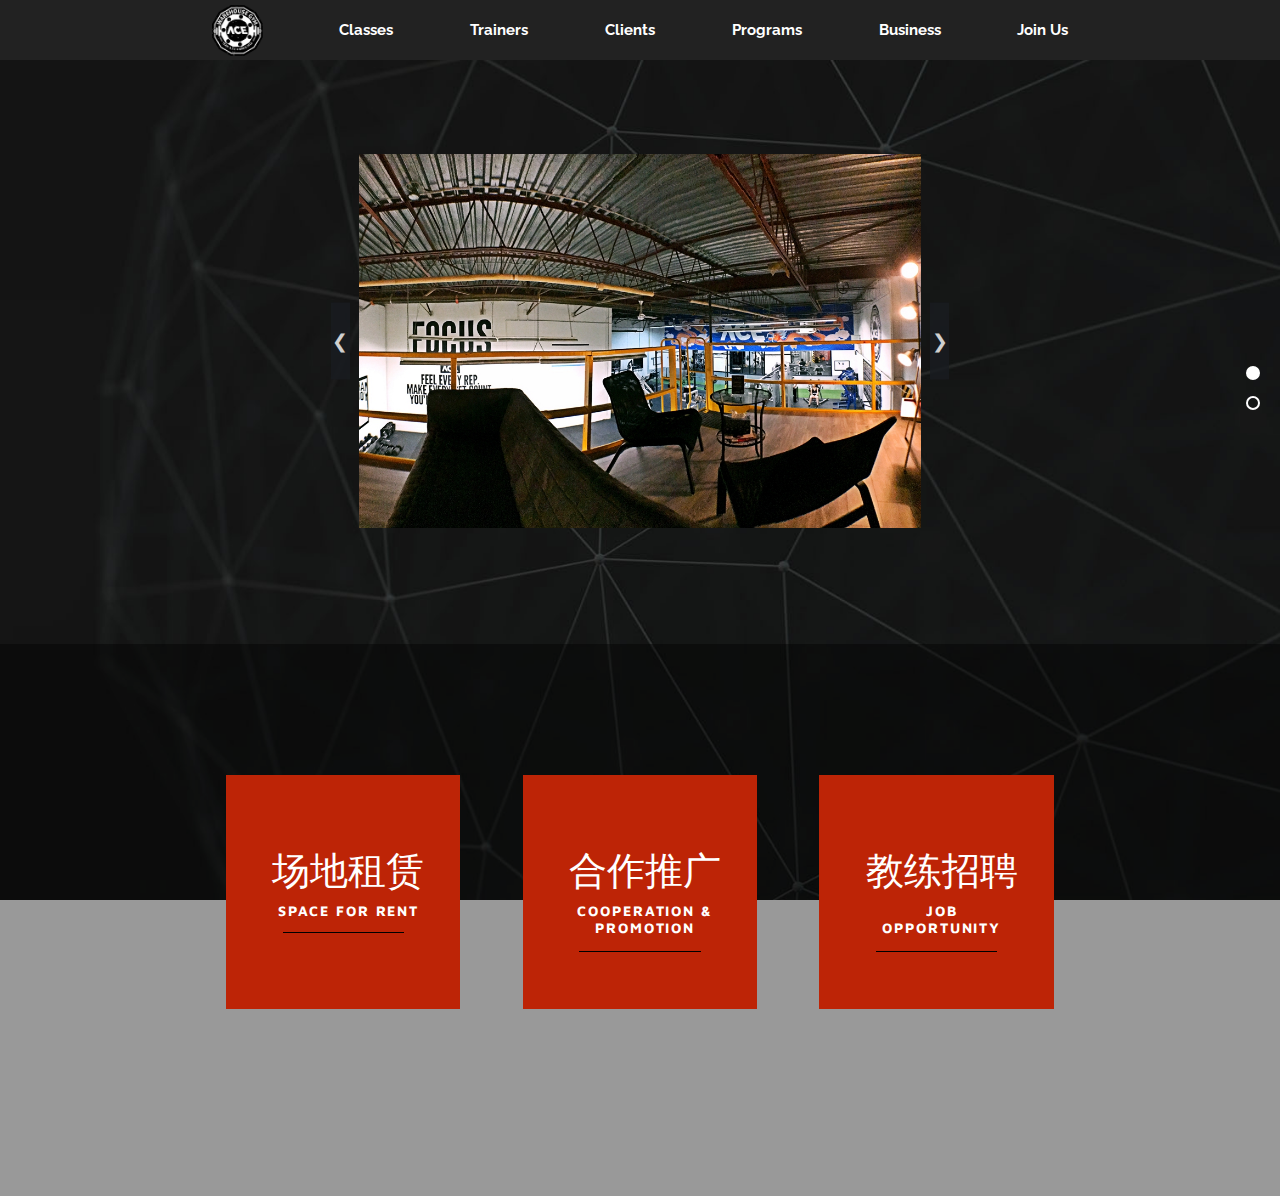
<file: business.html>
<!DOCTYPE html>
<html>

<head>
    <title>ACE | Business</title>
    <meta charset="utf-8">
    <meta name="viewport" content="width=device-width, initial-scale=1.0">
    <link rel="stylesheet" type="text/css" href="css/style.css">
    <link href="https://fonts.googleapis.com/css?family=Maven+Pro|Quicksand|Raleway|Caveat" rel="stylesheet">
    <link rel="stylesheet" href="https://use.fontawesome.com/releases/v5.0.10/css/all.css" integrity="sha384-+d0P83n9kaQMCwj8F4RJB66tzIwOKmrdb46+porD/OvrJ+37WqIM7UoBtwHO6Nlg" crossorigin="anonymous">
    <script src="https://ajax.googleapis.com/ajax/libs/jquery/3.3.1/jquery.min.js"></script>
    <script src="js/main.js"></script>
    <link rel="shortcut icon" href="img/smalllogo.png" />
</head>

<body class="business" onload="slide()">
    <a class="anchor slideshow" id="anchor"></a>

    <div class="businesscontainer">
        <div class="businessPart1">
            <div class="header" id="navigation">
                <a href="index.html">
                    <img class="logo" src="img/logo.png">
                </a>
                <a href="classes.html">Classes</a>
                <a href="trainers.html">Trainers</a>
                <a href="clients.html">Clients</a>
                <a href="programs.html">Programs</a>
                <a href="business.html">Business</a>
                <a href="joinUs.php">Join Us</a>
                <a href="javascript:void(0)" class="icon" onclick="response()">
                    <i class="fa fa-bars"></i>
                </a>
            </div>
        
            <div class="headerInvisible" id="headerInvisible">
                <div class="link">
                    <a href="classes.html">Classes</a>
                    <a href="trainers.html">Trainers</a>
                    <a href="clients.html">Clients</a>
                    <a href="programs.html">Programs</a>
                    <a href="business.html">Business</a>
                    <a href="joinUs.php">Join Us</a>
                </div>
            </div>

            <div class="slideContainer">
                <img class="slides w3-animate-left" src="img/slide1.jpg">
                <img class="slides w3-animate-left" src="img/slide2.jpg">
                <img class="slides w3-animate-left" src="img/slide3.jpg">
                <img class="slides w3-animate-left" src="img/slide4.jpg">
                <img class="slides w3-animate-left" src="img/slide5.jpg">
                <img class="slides w3-animate-left" src="img/slide6.jpg">
                <img class="slides w3-animate-left" src="img/slide7.jpg">
                <img class="slides w3-animate-left" src="img/slide8.jpg">
                <img class="slides w3-animate-left" src="img/slide9.jpg">
                <button class="w3-button w3-display-left w3-black" onclick="plusDivs(-1)" onmouseover="pause()" onmouseout="resume()">&#10094;</button>
                <button class="w3-button w3-display-right w3-black" onclick="plusDivs(1)" onmouseover="pause()" onmouseout="resume()">&#10095;</button>
            </div>
        </div>
    
        <div class="businessPart2" id="businessPart2">
            <ul>
                <li>
                    <div class="bottom businesstoggle">
                        <p>
                            <span class="chn">场地租赁</span>
                            <br>
                            <span class="eng">SPACE FOR RENT
                            <br><br></span>
                            <hr class="underscore">
                        </p>
                    </div>
                    <div class="businesstop">
                        <p class="businesstoptext">
                            COMING SOON
                        </p>
                    </div>
                </li>
                <li>
                    <div class="bottom businesstoggle">
                        <p>
                            <span class="chn">合作推广</span>
                            <br>
                            <span class="eng">COOPERATION &
                                <br>PROMOTION</span>
                            <br>
                            <hr class="underscore">
                        </p>
                    </div>
                    <div class="businesstop">
                        <p class="businesstoptext">
                            COMING SOON
                        </p>
                    </div>
                </li>
                <li>
                    <div class="bottom businesstoggle">
                        <p>
                            <span class="chn">教练招聘</span>
                            <br>
                            <span class="eng">JOB
                                <br>OPPORTUNITY</span>
                            <br>
                            <hr class="underscore">
                        </p>
                    </div>
                    <div class="businesstop">
                        <p class="businesstoptext">
                            COMING SOON
                        </p>
                    </div>
                </li>
            </ul>
        </div>
        <div id="slideshowButton">
            <a href="#anchor">
                <p>
                    <span class="businesscircle businessactiveslide" onclick="currentSlide(1)"></span>
                </p>
            </a>
            <a href="#businessPart2">
                <p>
                    <span class="businesscircle" onclick="currentSlide(2)"></span>
                </p>
            </a>
        </div>
    </div>

    <div class="footer invisible" id="footer">
        <div class="author">
            <p>Copyright &copy; 2018 ACE Warehouse Gym</p>
        </div>
        <div class="backtop">
            <a href="#anchor">
                <i class="fas fa-angle-up"></i>
            </a>
        </div>
    </div>
</body>

</html>
</file>
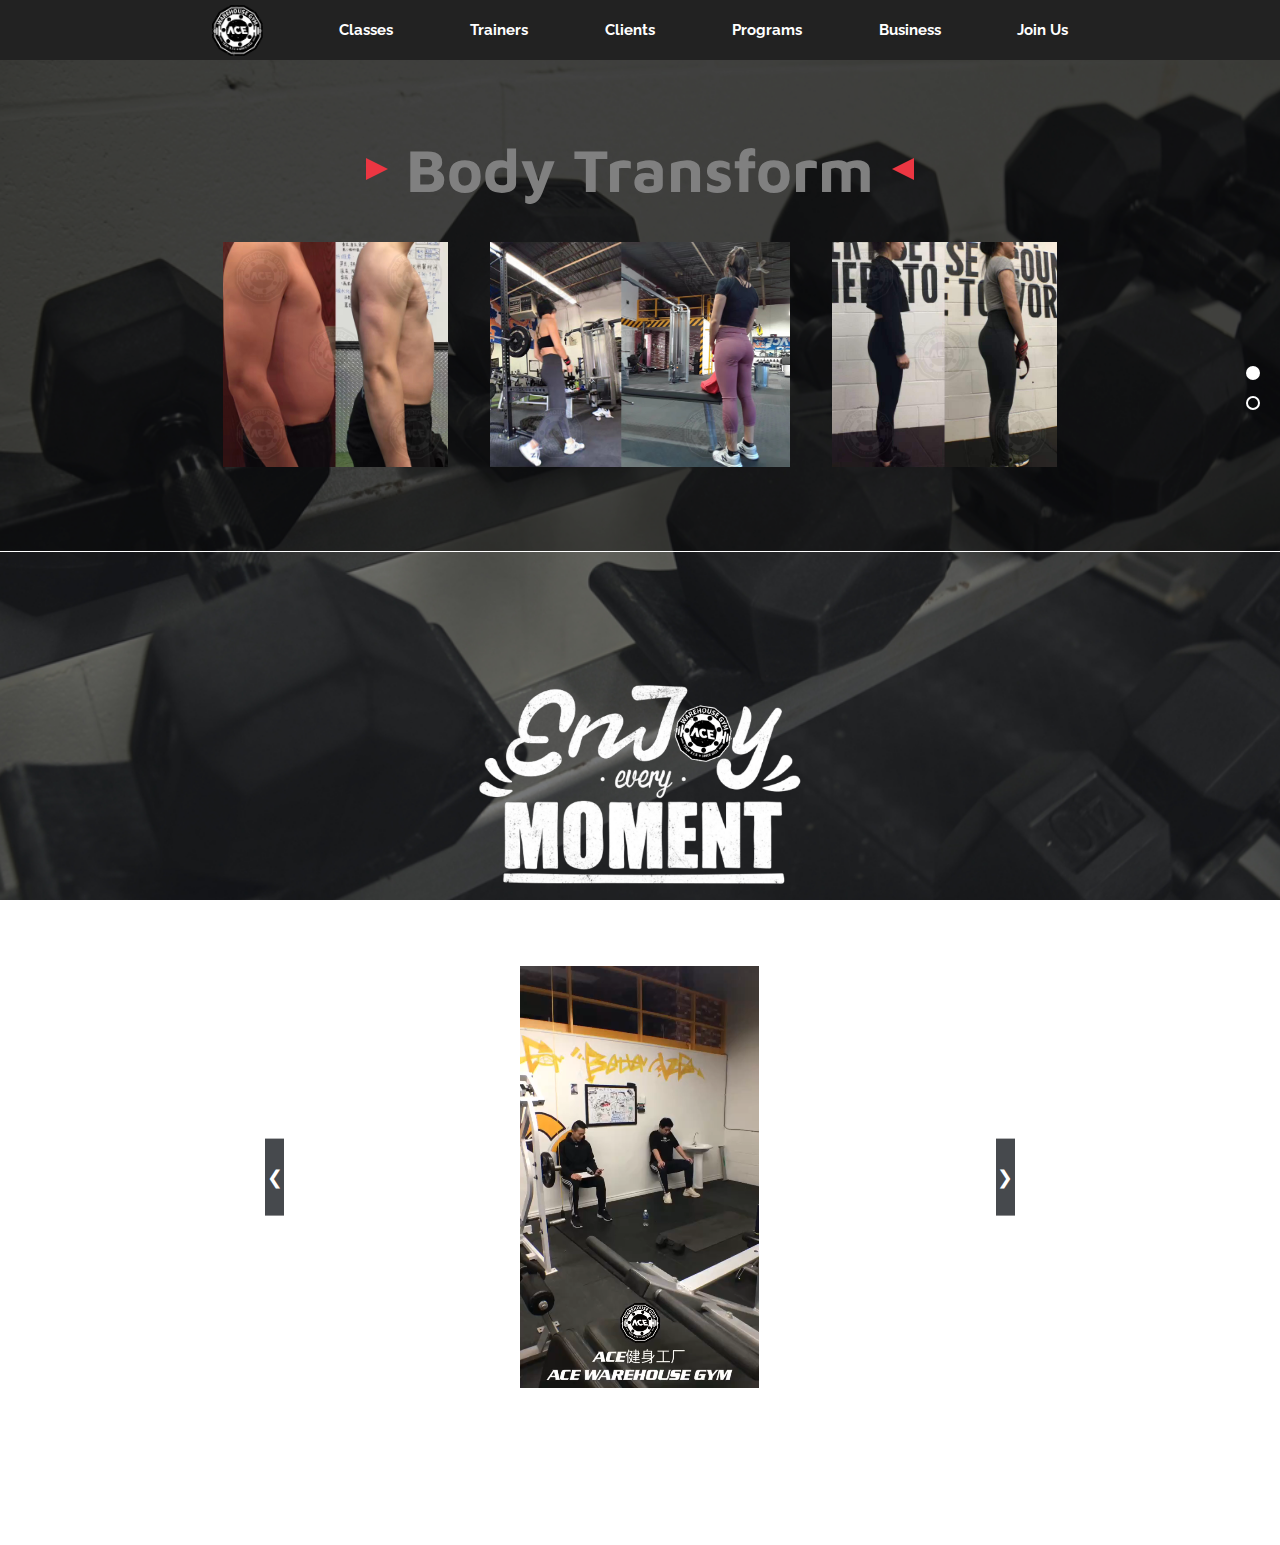
<file: clients.html>
<!DOCTYPE html>
<html>

<head>
    <title>ACE | Clients</title>
    <meta charset="utf-8">
    <meta name="viewport" content="width=device-width, initial-scale=1.0">
    <link rel="stylesheet" type="text/css" href="css/style.css">
    <link href="https://fonts.googleapis.com/css?family=Maven+Pro|Quicksand|Raleway|Caveat" rel="stylesheet">
    <link rel="stylesheet" href="https://use.fontawesome.com/releases/v5.0.10/css/all.css" integrity="sha384-+d0P83n9kaQMCwj8F4RJB66tzIwOKmrdb46+porD/OvrJ+37WqIM7UoBtwHO6Nlg" crossorigin="anonymous">
    <script src="https://ajax.googleapis.com/ajax/libs/jquery/3.3.1/jquery.min.js"></script>
    <script src="js/main.js"></script>
    <link rel="shortcut icon" href="img/smalllogo.png" />
</head>

<body class="clients"  onload="slide()"  onmouseover="pause()">
    <a class="anchor slideshow" id="anchor"></a>

    <div class="businesscontainer">
        <div class="clientsPart1" id="clientsPart1">
            <div class="header" id="navigation">
                <a href="index.html">
                    <img class="logo" src="img/logo.png">
                </a>
                <a href="classes.html">Classes</a>
                <a href="trainers.html">Trainers</a>
                <a href="clients.html">Clients</a>
                <a href="programs.html">Programs</a>
                <a href="business.html">Business</a>
                <a href="joinUs.php">Join Us</a>
                <a href="javascript:void(0)" class="icon" onclick="response()">
                    <i class="fa fa-bars"></i>
                </a>
            </div>
        
            <div class="headerInvisible" id="headerInvisible">
                <div class="link">
                    <a href="classes.html">Classes</a>
                    <a href="trainers.html">Trainers</a>
                    <a href="clients.html">Clients</a>
                    <a href="programs.html">Programs</a>
                    <a href="business.html">Business</a>
                    <a href="joinUs.php">Join Us</a>
                </div>
            </div>

            <ul>
                <li>
                    <div class="triangle-right">

                    </div>
                </li>
                <li>
                    <div class="middle">
                        <p>Body Transform</p>
                    </div>
                </li>
                <li>
                    <div class="triangle-left">

                    </div>
                </li>
            </ul>

            <ul class="demo">
                <li>
                    <img src="img/demo1.jpg">
                </li>
                <li>
                    <img src="img/demo2.png">
                </li>
                <li>
                    <img src="img/demo3.png">
                </li>
            </ul>
        </div>

        <hr class="hr">

        <div class="clientsPart2" id="clientsPart2" onmouseover="pause()">
            <div class="enjoy">
                <img src="img/enjoy.png">
            </div>
            <div class="slideContainer">
                <video class="slides w3-animate-left" src="img/v1.MP4" autoplay loop preload="auto" muted></video>
                <video class="slides w3-animate-left" src="img/v2.MP4" autoplay loop preload="auto" muted></video>
                <video class="slides w3-animate-left" src="img/v3.MP4" autoplay loop preload="auto" muted></video>
                <video class="slides w3-animate-left" src="img/v4.MP4" autoplay loop preload="auto" muted></video>
                <video class="slides w3-animate-left" src="img/v5.MP4" autoplay loop preload="auto" muted></video>
                <video class="slides w3-animate-left" src="img/v6.MP4" autoplay loop preload="auto" muted></video>
                <video class="slides w3-animate-left" src="img/v7.MP4" autoplay loop preload="auto" muted></video>
                <video class="slides w3-animate-left" src="img/v8.MP4" autoplay loop preload="auto" muted></video>
                <video class="slides w3-animate-left" src="img/v9.MP4" autoplay loop preload="auto" muted></video>

                <button class="w3-button w3-display-left w3-black" onclick="plusDivs(-1)" onmouseover="pause()">&#10094;</button>
                <button class="w3-button w3-display-right w3-black" onclick="plusDivs(1)" onmouseover="pause()">&#10095;</button>
            </div>
        </div>
    
        <div id="slideshowButton">
            <a href="#anchor">
                <p>
                    <span class="circle activeslide" onclick="currentSlide(1)"></span>
                </p>
            </a>
            <a href="#clientsPart2">
                <p>
                    <span class="circle" onclick="currentSlide(2)"></span>
                </p>
            </a>
        </div>
    </div>

    <div class="footer invisible" id="footer">
        <div class="author">
            <p>Copyright &copy; 2018 ACE Warehouse Gym</p>
        </div>
        <div class="backtop">
            <a href="#anchor">
                <i class="fas fa-angle-up"></i>
            </a>
        </div>
    </div>
</body>

</html>
</file>
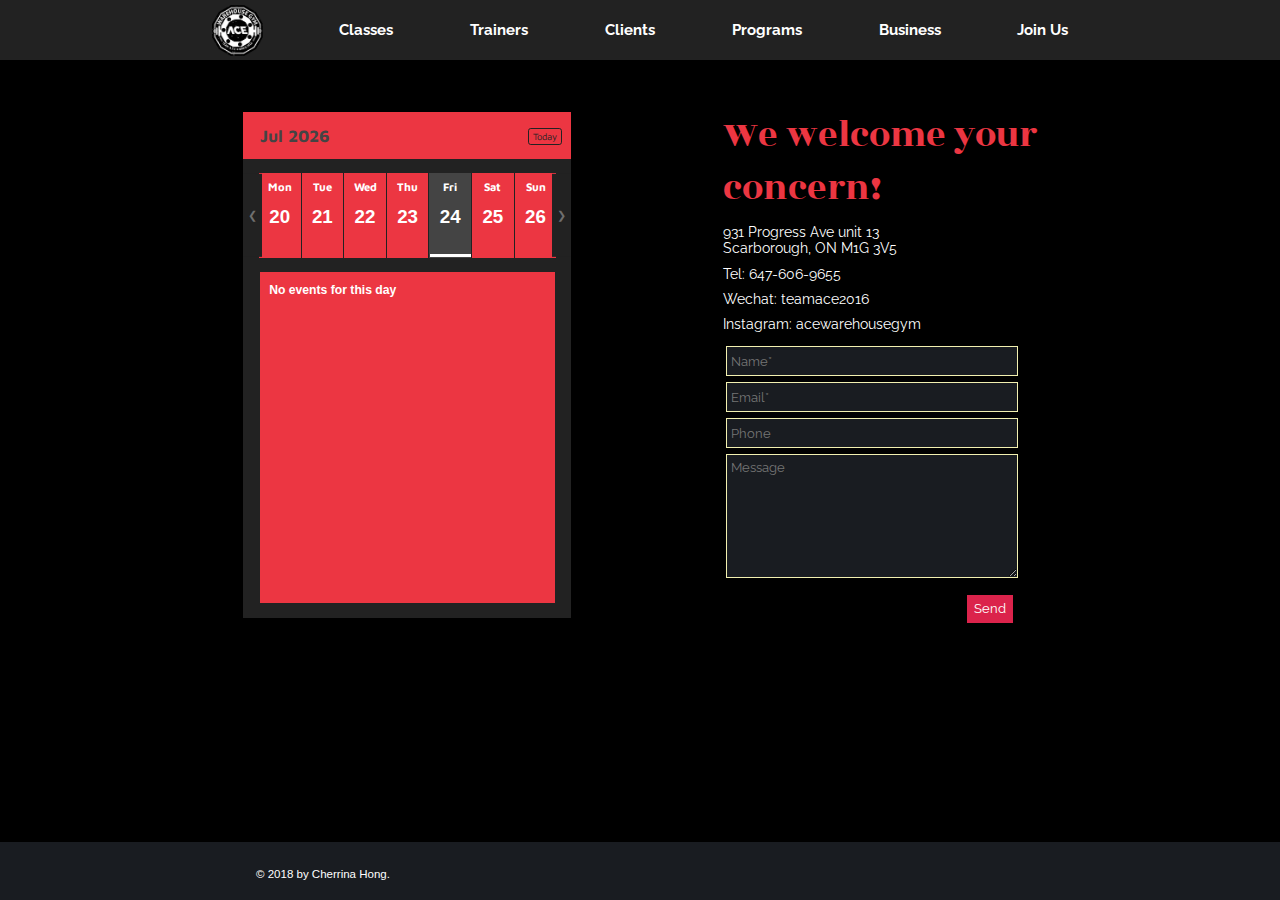
<file: joinUs.html>
<!DOCTYPE html>
<html>

<head>
    <meta charset="utf-8">
    <title>ACE | JoinUs</title>
    <meta name="viewport" content="width=device-width, initial-scale=1.0">
    <link rel="stylesheet" type="text/css" href="css/style.css">
    <link rel="stylesheet" type="text/css" media="screen" href="css/calendar.css" />
    <link href="https://fonts.googleapis.com/css?family=Maven+Pro|Quicksand|Raleway|Rozha+One" rel="stylesheet">
    <link rel="stylesheet" href="https://use.fontawesome.com/releases/v5.0.10/css/all.css" integrity="sha384-+d0P83n9kaQMCwj8F4RJB66tzIwOKmrdb46+porD/OvrJ+37WqIM7UoBtwHO6Nlg" crossorigin="anonymous">
    <script src="https://ajax.googleapis.com/ajax/libs/jquery/3.3.1/jquery.min.js"></script>
    <script src="js/main.js"></script>
    <script src="js/calendar.js"></script>
    <link rel="shortcut icon" href="img/smalllogo.png" />
</head>

<body class="joinus">
    <a class="anchor slideshow" id="anchor"></a>
    <div class="header" id="navigation">
        <a href="index.html">
            <img class="logo" src="img/logo.png">
        </a>
        <a href="classes.html">Classes</a>
        <a href="trainers.html">Trainers</a>
        <a href="clients.html">Clients</a>
        <a href="programs.html">Programs</a>
        <a href="business.html">Business</a>
        <a href="joinUs.php">Join Us</a>
        <a href="javascript:void(0)" class="icon" onclick="response()">
            <i class="fa fa-bars"></i>
        </a>
    </div>

    <div class="headerInvisible" id="headerInvisible">
        <div class="link">
            <a href="classes.html">Classes</a>
            <a href="trainers.html">Trainers</a>
            <a href="clients.html">Clients</a>
            <a href="programs.html">Programs</a>
            <a href="business.html">Business</a>
            <a href="joinUs.php">Join Us</a>
        </div>
    </div>

    <div class="containerContact">
        <div class="calendar">
            <div id="header">
                <div id="date">
                    <p id="datetext"></p>
                </div>
                <div id="today">
                    <button id="todaybutton">Today</button>
                </div>
            </div>
            <div class="datelistcontainer">
                <div class="datelist">
                    <div id="datelist">
                        <div>
                            <button class="w3-button2 w3-display-left2 w3-black2">&#10094;</button>
                        </div>
                        <div class="date notcurrentdate">
                            <div class="week" id="week1">
                    
                            </div>
                            <div class="day" id="day1">
                    
                            </div>
                            <div class="calendarcircle" id="circle1">
                    
                            </div>
                            <div class="indicator" id="indicator1">
                    
                            </div>
                        </div>
                        <div class="date notcurrentdate">
                            <div class="week" id="week2">
                    
                            </div>
                            <div class="day" id="day2">
                    
                            </div>
                            <div class="calendarcircle" id="circle2">
                    
                            </div>
                            <div class="indicator" id="indicator2">
                    
                            </div>
                        </div>
                        <div class="date notcurrentdate">
                            <div class="week" id="week3">
                    
                            </div>
                            <div class="day" id="day3">
                    
                            </div>
                            <div class="calendarcircle" id="circle3">
                    
                            </div>
                            <div class="indicator" id="indicator3">
                    
                            </div>
                        </div>
                        <div class="date notcurrentdate">
                            <div class="week" id="week4">
                    
                            </div>
                            <div class="day" id="day4">
                    
                            </div>
                            <div class="calendarcircle" id="circle4">
                    
                            </div>
                            <div class="indicator" id="indicator4">
                    
                            </div>
                        </div>
                        <div class="date notcurrentdate">
                            <div class="week" id="week5">
                    
                            </div>
                            <div class="day" id="day5">
                    
                            </div>
                            <div class="calendarcircle" id="circle5">
                    
                            </div>
                            <div class="indicator" id="indicator5">
                    
                            </div>
                        </div>
                        <div class="date notcurrentdate">
                            <div class="week" id="week6">
                    
                            </div>
                            <div class="day" id="day6">
                    
                            </div>
                            <div class="calendarcircle" id="circle6">
                    
                            </div>
                            <div class="indicator" id="indicator6">
                    
                            </div>
                        </div>
                        <div class="date notcurrentdate">
                            <div class="week" id="week7">
                    
                            </div>
                            <div class="day" id="day7">
                    
                            </div>
                            <div class="calendarcircle" id="circle7">
                    
                            </div>
                            <div class="indicator" id="indicator7">
                    
                            </div>
                        </div>
                        <div>
                            <button class="w3-button2 w3-display-right2 w3-black2">&#10095;</button>
                        </div>
                    </div>
                </div>
                <div class="agenda">

                </div>

                <div class="detail" id="myModal">
                    <!-- Modal content -->
                    <div class="modal-content">
                        <div class="modal-body">

                        </div>
                    </div>
                </div>
            </div>
        </div>
        <div class="contact">
            <p id="title">We welcome your<br> concern!</p>
            <p id="address">
                <span>931 Progress Ave unit 13</span>
                <br>
                <span>Scarborough, ON M1G 3V5</span>
            </p>
            <p id="phone">
                <span>Tel: 647&#8208;606&#8208;9655</span>
            </p>
            <p id="wechat">Wechat: teamace2016</p>
            <p id="instagram">Instagram: acewarehousegym</p>

            <form name="contactus" onsubmit="return validateForm()" action="" method="post">
                <input type="text" placeholder="Name*" name="name" required>
                <br>
                <input type="text" placeholder="Email*" name="email" required>
                <br>
                <input type="text" placeholder="Phone" name="phone">
                <br>
                <textarea name="message" id="message" cols="30" rows="10" placeholder="Message"></textarea>
                <br>
                <input id="button" type="submit" value="Send">
            </form>
        </div>
    </div>

    <div class="footer">
        <div class="author">
            <p>&copy; 2018 by Cherrina Hong.</p>
        </div>
        <div class="backtop">
            <a href="#anchor"><i class="fas fa-angle-up"></i></a>
        </div>
    </div>    
</body>

</html>

<!-- <?php
if(isset($_POST['email'])) {

    $name = $_POST['name']; // required
    $email = $_POST['email']; // required
    $phone = $_POST['phone']; // not required
    $message = $_POST['message']; // not required


    // EDIT THE 2 LINES BELOW AS REQUIRED
    $email_to1 = "info@acewarehousegym.ca";
    $email_subject1 = "Form details";
    $email_to2 = $email;
    $email_subject2 = "Thanks for contacting us!";

    
    $email_message1 = "Form details below.\n\n";
    $email_message1 .= "Name: ".$name."\n";
    $email_message1 .= "Email: ".$email."\n";
    $email_message1 .= "Telephone: ".$phone."\n";
    $email_message1 .= "Message: ".$message."\n";

    $email_message2 = "Thank you for contacting us. We will be in touch with you very soon.\n\n";

    
    // create email headers
    $headers1 = "From: ACE Warehouse Gym<$email>"."\r\n" ."Reply-To: ACE Warehouse Gym<$email>"."\r\n" .'X-Mailer: PHP/' . phpversion();
    $headers2 = "From: ACE Warehouse Gym<$email_to1>"."\r\n" ."Reply-To: ACE Warehouse Gym<$email_to1>"."\r\n" .'X-Mailer: PHP/' . phpversion();

    $status = mail($email_to1, $email_subject1, $email_message1, $headers1);  
    mail($email_to2, $email_subject2, $email_message2, $headers2); 
}
?> -->
</file>
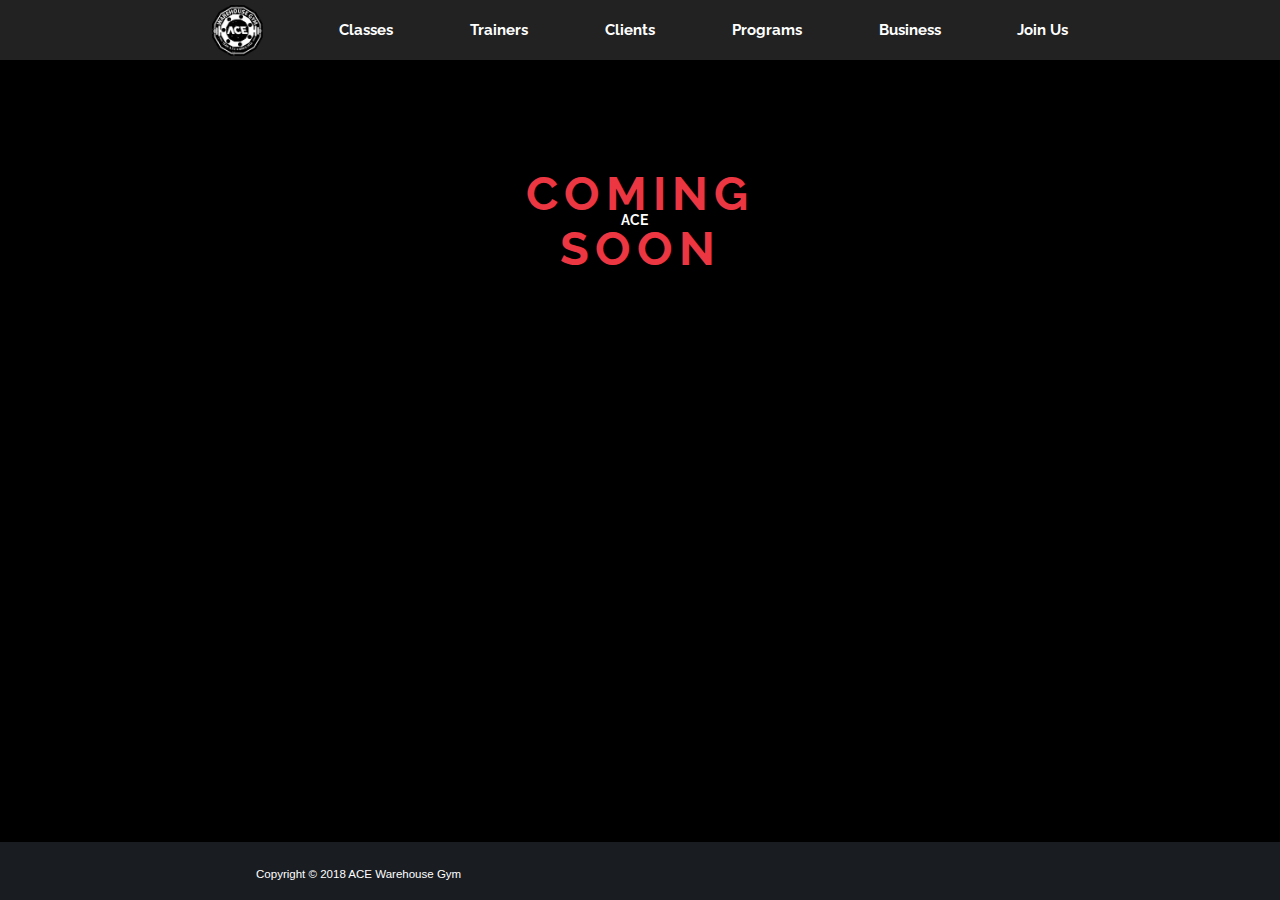
<file: programs.html>
<!DOCTYPE html>
<html class="programsHtml">

<head>
    <title>ACE | Programs</title>
    <meta http-equiv="Content-Type" content="text/html;charset=UTF-8">
    <meta name="viewport" content="width=device-width, initial-scale=1.0">
    <link rel="stylesheet" type="text/css" href="css/style.css">
    <link href="https://fonts.googleapis.com/css?family=Maven+Pro|Quicksand|Raleway|Lobster" rel="stylesheet">
    <link rel="stylesheet" href="https://use.fontawesome.com/releases/v5.0.10/css/all.css" integrity="sha384-+d0P83n9kaQMCwj8F4RJB66tzIwOKmrdb46+porD/OvrJ+37WqIM7UoBtwHO6Nlg" crossorigin="anonymous">
    <script src="https://ajax.googleapis.com/ajax/libs/jquery/3.3.1/jquery.min.js"></script>
    <script src="js/main.js"></script>
    <link rel="shortcut icon" href="img/smalllogo.png" />
</head>

<body class="programsindex">
    <a class="anchor slideshow" id="anchor"></a>

    <div class="programscontainer">
        <div class="header" id="navigation">
            <a href="index.html">
                <img class="logo" src="img/logo.png">
            </a>
            <a href="classes.html">Classes</a>
            <a href="trainers.html">Trainers</a>
            <a href="clients.html">Clients</a>
            <a href="programs.html">Programs</a>
            <a href="business.html">Business</a>
            <a href="joinUs.php">Join Us</a>
            <a href="javascript:void(0)" class="icon" onclick="response()">
                <i class="fa fa-bars"></i>
            </a>
        </div>
    
        <div class="headerInvisible" id="headerInvisible">
            <div class="link">
                <a href="classes.html">Classes</a>
                <a href="trainers.html">Trainers</a>
                <a href="clients.html">Clients</a>
                <a href="programs.html">Programs</a>
                <a href="business.html">Business</a>
                <a href="joinUs.php">Join Us</a>
            </div>
        </div>

        <p class="coming">COMING<br>SOON</p>
        <p class="ace">ACE</p>
    </div>

    <div class="footer invisible" id="footer">
        <div class="author">
            <p>Copyright &copy; 2018 ACE Warehouse Gym</p>
        </div>
        <div class="backtop">
            <a href="#anchor">
                <i class="fas fa-angle-up"></i>
            </a>
        </div>
    </div>
</body>

</html>
</file>
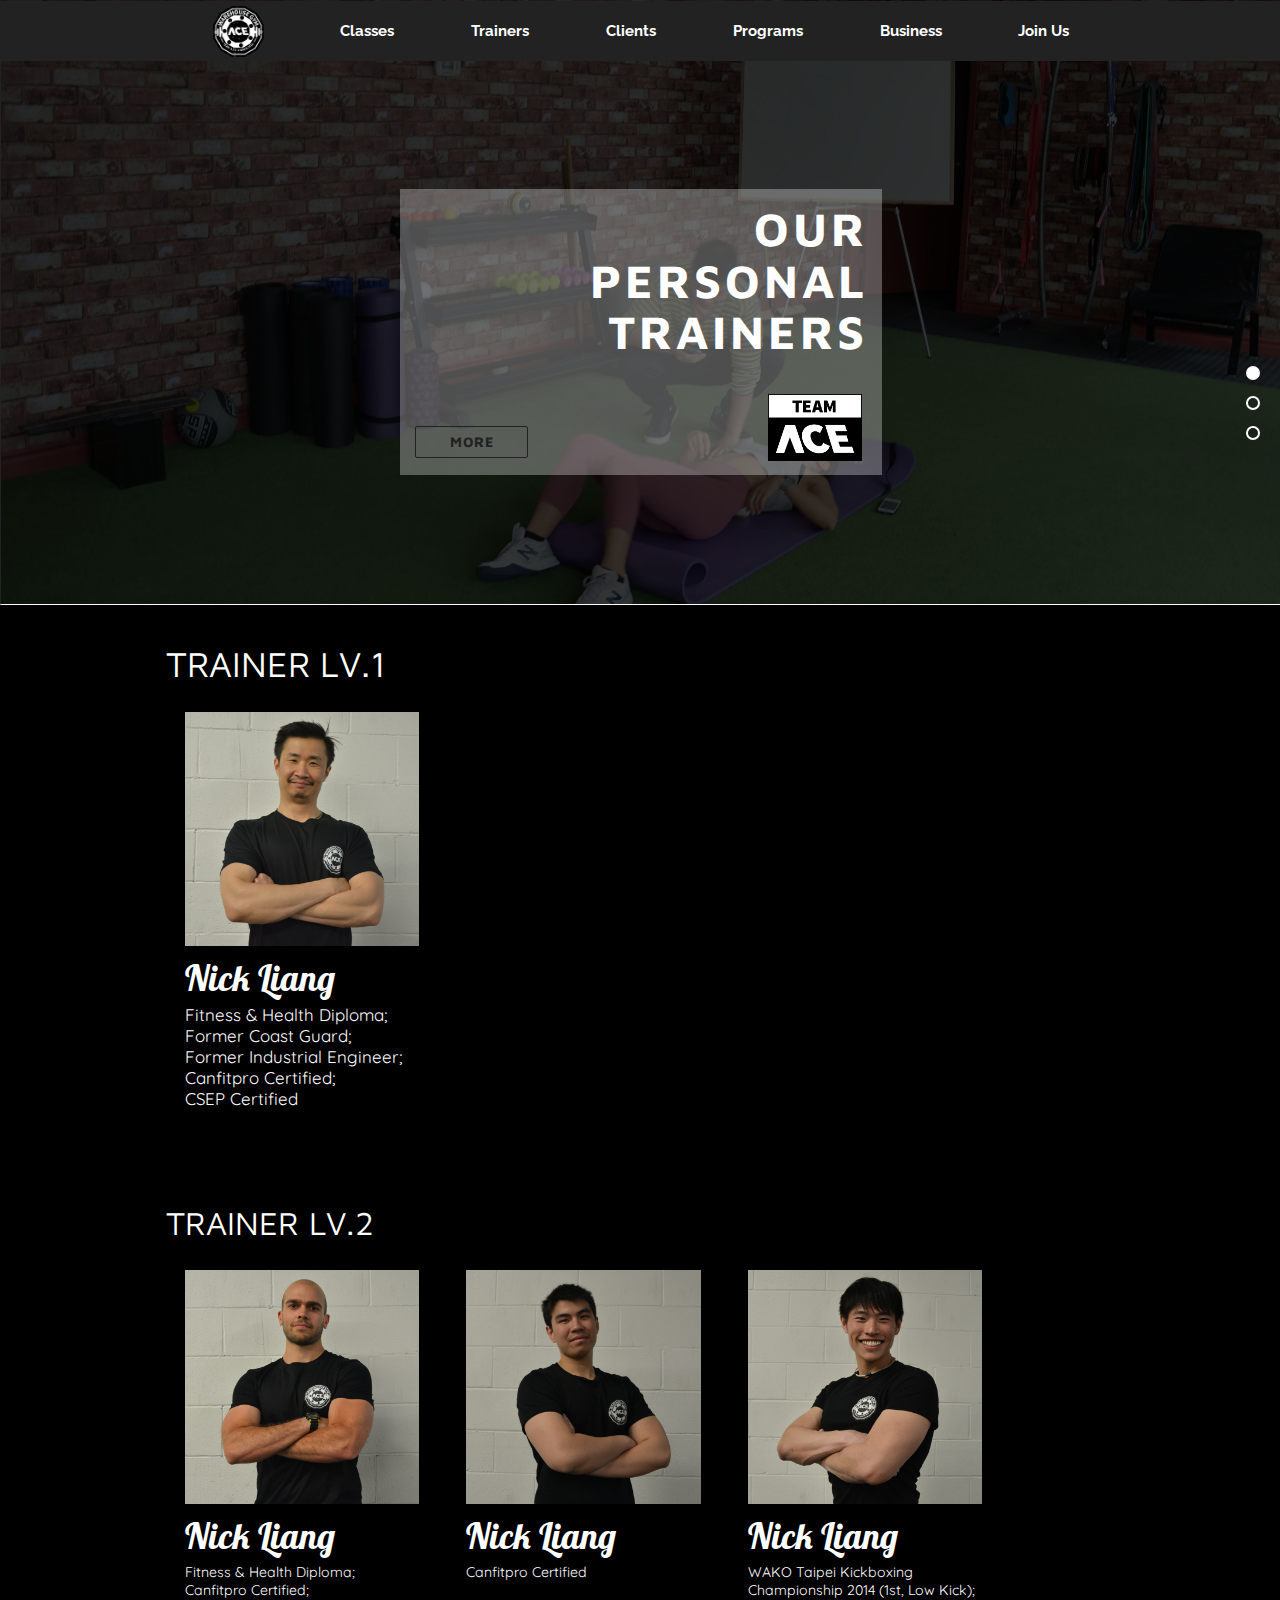
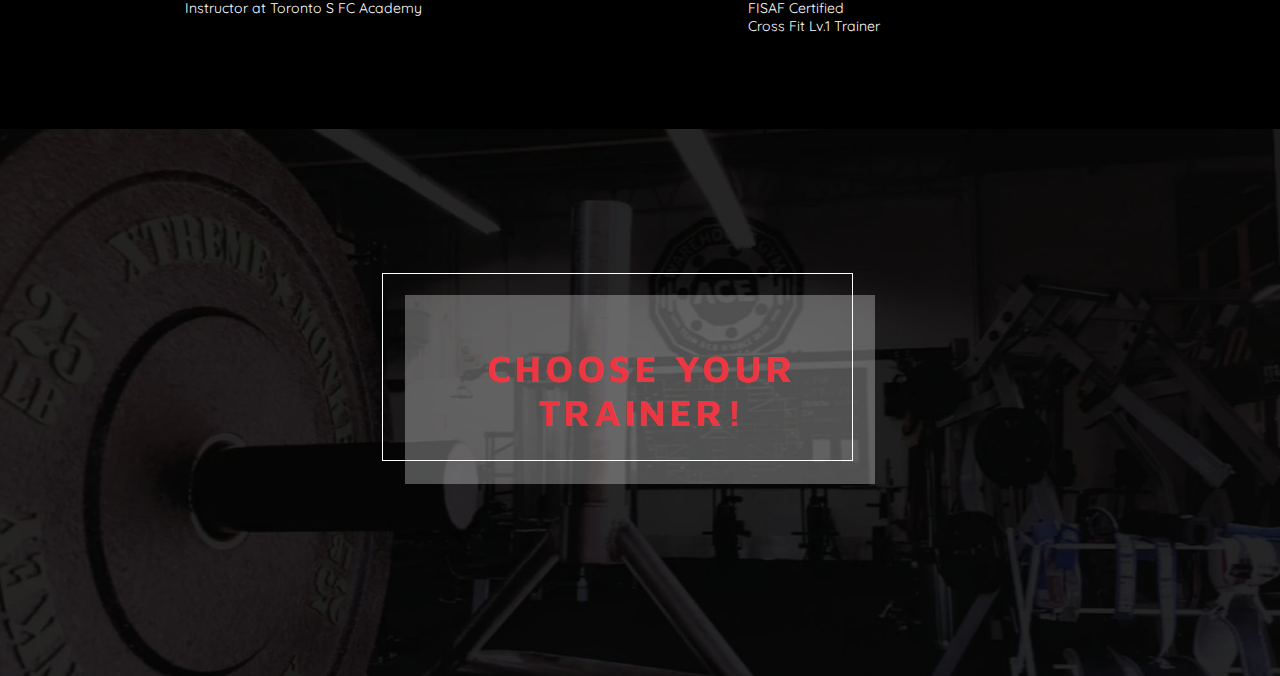
<file: trainers.html>
<!DOCTYPE html>
<html>

<head>
    <title>ACE | Trainers</title>
    <meta http-equiv="Content-Type" content="text/html;charset=UTF-8">
    <meta name="viewport" content="width=device-width, initial-scale=1.0">
    <link rel="stylesheet" type="text/css" href="css/style.css">
    <link href="https://fonts.googleapis.com/css?family=Maven+Pro|Quicksand|Raleway|Lobster" rel="stylesheet">
    <link rel="stylesheet" href="https://use.fontawesome.com/releases/v5.0.10/css/all.css" integrity="sha384-+d0P83n9kaQMCwj8F4RJB66tzIwOKmrdb46+porD/OvrJ+37WqIM7UoBtwHO6Nlg" crossorigin="anonymous">
    <script src="https://ajax.googleapis.com/ajax/libs/jquery/3.3.1/jquery.min.js"></script>
    <script src="js/main.js"></script>
    <link rel="shortcut icon" href="img/smalllogo.png" />
</head>

<body class="trainers">
    <a class="anchor slideshow" id="anchor"></a>
    <div class="container">
        <div class="trainerspart1">
            <div class="header" id="navigation">
                <a href="index.html">
                    <img class="logo" src="img/logo.png">
                </a>
                <a href="classes.html">Classes</a>
                <a href="trainers.html">Trainers</a>
                <a href="clients.html">Clients</a>
                <a href="programs.html">Programs</a>
                <a href="business.html">Business</a>
                <a href="joinUs.php">Join Us</a>
                <a href="javascript:void(0)" class="icon" onclick="response()">
                    <i class="fa fa-bars"></i>
                </a>
            </div>
        
            <div class="headerInvisible" id="headerInvisible">
                <div class="link">
                    <a href="classes.html">Classes</a>
                    <a href="trainers.html">Trainers</a>
                    <a href="clients.html">Clients</a>
                    <a href="programs.html">Programs</a>
                    <a href="business.html">Business</a>
                    <a href="joinUs.php">Join Us</a>
                </div>
            </div>

            <div class="contactBox">
                <p>OUR</p>
                <p>PERSONAL</p>
                <p>TRAINERS</p>
                <ul>
                    <li>
                        <div class="more"  id="more">
                            <p>
                                <a href="#trainerspart2">MORE</a>
                            </p>
                        </div>
                    </li>
                    <li>
                        <img class="logo" src="img/logo2.png">
                    </li>
                </ul>
            </div>
        </div>

        <hr  id="trainerspart2">

        <div class="trainerspart2">
            <div class="lv1container">
                <p class="lv1">TRAINER LV.1</p>
                <div>
                    <img src="img/nick_closeup.jpg" alt="nick">
                    <p class="name">Nick Liang</p>
                    <p class="desc"> Fitness & Health Diploma;
                        <br> Former Coast Guard;
                        <br> Former Industrial Engineer;
                        <br> Canfitpro Certified;
                        <br> CSEP Certified</p>
                </div>
            </div>

            <div class="lv2container">
                <p class="lv2">TRAINER LV.2</p>
            
                <ul>
                    <li>
                        <div>
                            <img src="img/Ali_closeup.jpg" alt="nick">
                            <p class="name">Nick Liang</p>
                            <p class="desc"> Fitness & Health Diploma;
                                <br> Canfitpro Certified;
                                <br> Instructor at Toronto S FC Academy
                                <br>
                                <br>
                            </p>
                        </div>
                    </li>
                    <li>
                        <div>
                            <img src="img/Peter_closeup.jpg" alt="peter">
                            <p class="name">Nick Liang</p>
                            <p class="desc"> Canfitpro Certified
                                <br>
                                <br>
                                <br>
                                <br>
                            </p>
                        </div>
                    </li>
                    <li>
                        <div>
                            <img src="img/BOJUN_closeup.jpg" alt="bojun">
                            <p class="name">Nick Liang</p>
                            <p class="desc"> WAKO Taipei Kickboxing
                                <br> Championship 2014 (1st, Low Kick);
                                <br> FISAF Certified
                                <br> Cross Fit Lv.1 Trainer</p>
                        </div>
                    </li>
                </ul>
            </div> 
        </div>
    </div>

    <div class="trainerspart3" id="trainerspart3">
        <div class="contactBoxContainer">
            <div class="contactBox">
                <div class="inner">
                    <p>
                        <a href="joinUs.php">CHOOSE YOUR TRAINER!</a>
                    </p>
                </div>
            </div>
        </div>
    </div>

    <div id="slideshowButton">
        <a href="#anchor">
            <p>
                <span class="circle activeslide" onclick="currentSlide(1)"></span>
            </p>
        </a>
        <a href="#trainerspart2">
            <p>
                <span class="circle" onclick="currentSlide(2)"></span>
            </p>
        </a>
        <a href="#trainerspart3">
            <p>
                <span class="circle" onclick="currentSlide(3)"></span>
            </p>
        </a>
    </div>
    </div>

    <div class="footer invisible" id="footer">
        <div class="author">
            <p>Copyright &copy; 2018 ACE Warehouse Gym</p>
        </div>
        <div class="backtop">
            <a href="#anchor">
                <i class="fas fa-angle-up"></i>
            </a>
        </div>
    </div>
</body>

</html>
</file>
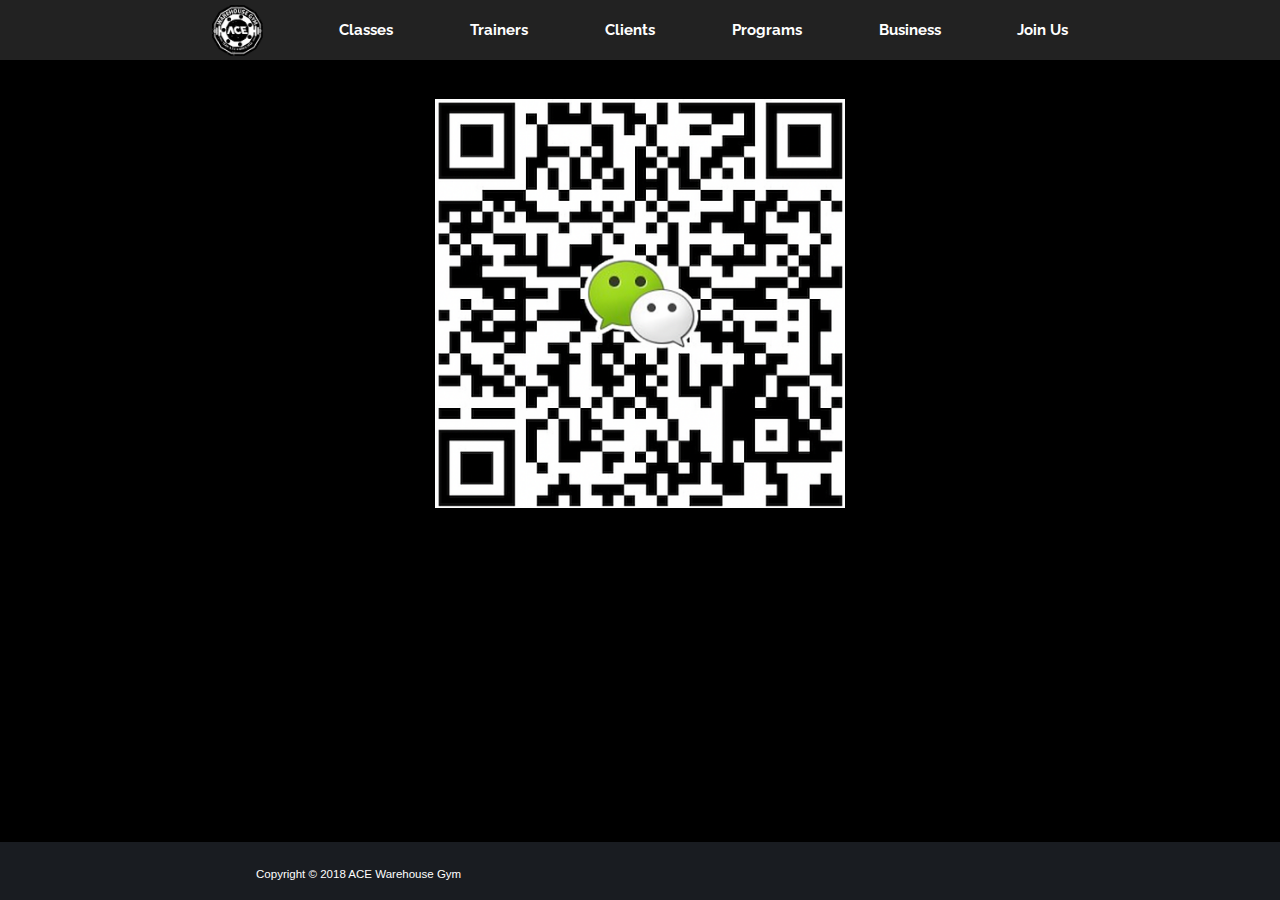
<file: wechat.html>
<!DOCTYPE html>
<html class="wechatHtml">
<head>
    <title>ACE | QR code</title>
    <meta http-equiv="Content-Type" content="text/html;charset=UTF-8">
    <meta name="viewport" content="width=device-width, initial-scale=1.0">
    <link rel="stylesheet" type="text/css" href="css/style.css">
    <link href="https://fonts.googleapis.com/css?family=Maven+Pro|Quicksand|Raleway|Lobster" rel="stylesheet">
    <link rel="stylesheet" href="https://use.fontawesome.com/releases/v5.0.10/css/all.css" integrity="sha384-+d0P83n9kaQMCwj8F4RJB66tzIwOKmrdb46+porD/OvrJ+37WqIM7UoBtwHO6Nlg" crossorigin="anonymous">
    <script src="https://ajax.googleapis.com/ajax/libs/jquery/3.3.1/jquery.min.js"></script>
    <script src="js/main.js"></script>
    <link rel="shortcut icon" href="img/smalllogo.png" />
</head>

<body class="wechatindex">
    <a class="anchor slideshow" id="anchor"></a>
    <div class="wechatcontainer">
        <div class="header" id="navigation">
            <a href="index.html">
                <img class="logo" src="img/logo.png">
            </a>
            <a href="classes.html">Classes</a>
            <a href="trainers.html">Trainers</a>
            <a href="clients.html">Clients</a>
            <a href="programs.html">Programs</a>
            <a href="business.html">Business</a>
            <a href="joinUs.php">Join Us</a>
            <a href="javascript:void(0)" class="icon" onclick="response()">
                <i class="fa fa-bars"></i>
            </a>
        </div>
    
        <div class="headerInvisible" id="headerInvisible">
            <div class="link">
                <a href="classes.html">Classes</a>
                <a href="trainers.html">Trainers</a>
                <a href="clients.html">Clients</a>
                <a href="programs.html">Programs</a>
                <a href="business.html">Business</a>
                <a href="joinUs.php">Join Us</a>
            </div>
        </div>

        <img src="img/wechat_qr.png" alt="QR_code" class="qr_code">
    </div>

    <div class="footer invisible" id="footer">
        <div class="author">
            <p>Copyright &copy; 2018 ACE Warehouse Gym</p>
        </div>
        <div class="backtop">
            <a href="#anchor">
                <i class="fas fa-angle-up"></i>
            </a>
        </div>
    </div>
</body>

</html>
</file>
<file: css/style.css>
*{
	margin:0px;
	padding:0px;
}

body {
    color: white;
    background-color: #222222;
}

.anchor {
    position: relative;
    top: -150px;
    visibility: hidden;
}

/* css for navigation bar */
.header {
    position: fixed;
    top: 0;
    width: 100%;
    background-color:  #222222;
    z-index: 150;
}

#navigation {
	text-align:center;
    display: flex;
    align-items: center;
    justify-content: center;  
}

#navigation a{
    display: block;
    text-decoration:none;
    font-family: 'Raleway', 'Segoe UI', Tahoma, Geneva, Verdana, sans-serif;
    font-size:1.2vw;
    font-weight: bold;
	color:white;
    cursor:pointer;
    -webkit-transition: 300ms;
    transition: 300ms;
}

#navigation a:not(:first-child) {
    margin-left: 3vw;
}

#navigation a:not(:nth-last-child(2)) {
    margin-right: 3vw;
}

#navigation a.icon {
    display: none;
}

li.firstLetter::first-letter{
    font-size: 11px;
}

#navigation a:active{
	color:white;
}

#navigation a:hover{
    color:#af2f5c;
    transition-timing-function: ease-in-out;
}

#navigation .logo {
    margin-top: 5px;
    height: 4vw;
}

#headerInvisible {
    display: none;
    text-align: center;
    -webkit-animation-name: buttons; 
    -webkit-animation-duration: 1.5s; 
    -webkit-animation-fill-mode: forwards;
    -moz-animation-name: buttons; 
    -moz-animation-duration: 1.5s; 
    -moz-animation-fill-mode: forwards;
    animation-name: buttons;
    animation-duration: 1.5s;
    animation-fill-mode: forwards;
    overflow: hidden;
}

/* Safari 4.0 - 8.0 */
@-webkit-keyframes buttons {
    0%    {opacity: 0;}
    100%  {opacity: 1;}
}

@-moz-keyframes buttons {
    0%    {opacity: 0;}
    100%  {opacity: 1;}
}

#headerInvisible a {
    display: block;
    color: white;
    padding-top: 2.5vw;
    padding-bottom: 2.5vw;
    text-decoration: none;
    font-family: 'Raleway', 'Segoe UI', Tahoma, Geneva, Verdana, sans-serif;
    font-size: 4vw;
	color:black;
    cursor:pointer;
}

#headerInvisible a:nth-child(odd) {
    border-bottom: solid gray 0.2vw;
}

#headerInvisible a:nth-child(even):not(:last-child) {
    border-bottom: solid gray 0.2vw;
}

#headerInvisible hr {
    border: none;
    color: gray;
    background-color: gray;
    height: 0.4vw;
}

@media screen and (max-width: 600px) {
    .header {
        background-color: rgba(0, 0, 0, 0);
        position: relative;
    }

    #navigation a {
        display: none;
    }

    #navigation a:first-child {
        position: relative;
        display: block;
        float: left;
        margin-left: 30%;
    }

    #navigation a:first-child img {
        height: 11vw;
    }

    #navigation a.icon {
        display: block;
        float: right;
        margin-top: 1vw;
        margin-left: 15%;
        font-size: 10vw;
        outline: none;
    }

    #headerInvisible {
        display: none;
    }

    #headerInvisible.visible {
        display: block;
    }

    #headerInvisible .link {
        margin-top: 2vw;
        width: 60%;
        margin-left: auto;
        margin-right: auto;
        background-color: #fff;
        padding-top: 1vw;
        padding-bottom: 1vw;
    }
}

/* css for index.html */
.container {
    position: relative;
    width: 100%;
}

.part1 {
    background: url(../img/img0.jpg);
    background-attachment: fixed;
    background-size: cover;
    background-repeat: no-repeat;
    border: solid rgba(0, 0, 0, 0) 0.1px;
    width: 100%;
}

.part1Container {
    position: relative;
    margin-left: 24%;
    margin-top: 8vw;
    margin-bottom: 5vw;

    -webkit-animation-name: buttons; 
    -webkit-animation-duration: 3s; 
    -webkit-animation-fill-mode: forwards;
    -moz-animation-name: buttons; 
    -moz-animation-duration: 3s; 
    -moz-animation-fill-mode: forwards;
    animation-name: buttons;
    animation-duration: 3s;
    animation-fill-mode: forwards;
}

/* Safari 4.0 - 8.0 */
@-webkit-keyframes buttons {
    0%    {opacity: 0;}
    100%  {opacity: 1;}
}

@-moz-keyframes buttons {
    0%    {opacity: 0;}
    100%  {opacity: 1;}
}

.part1Container .welcome {
    font-size: 1.6vw;
    font-family: 'Poppins', sans-serif;
    font-weight: bold;
    margin-top: 1vw;
}

.part1Container .try {
    font-size: 3vw;
    margin-top: 3vw;
    font-family: 'Poppins', sans-serif;
    font-weight: bolder;
    font-style: italic;
}

.part1Container .try .blue {
    color: #2a98f7;
    font-weight: bolder;
}

.part1Container #hr {
    border-color:white;
    background-color: white;
    color: white;
    border-top: 1px solid white;
    border-bottom: solid 0px white;
    width: 4.8vw;
    margin-top: 1.4vw;
}

.part1Container .book {
    font-size: 1.4vw;
    margin-top: 1.4vw;
    margin-bottom: 1.4vw;
    font-family: 'Poppins', sans-serif;
    font-weight: bolder;
}

.part1Container .more a {
    border: solid #ec3642 1px;
    border-radius: 2px;
    padding: 0.5vw 1.3vw 0.5vw 1.3vw;
    margin-top: 5px;
    background-color: #ec3642;
    color: white;
    text-decoration:none;
    cursor: pointer;
    font-family: 'Maven Pro', sans-serif;
    font-size: 1.1vw;
    z-index: 50;
    opacity: 1;
    -webkit-transition: 400ms;
    transition: 400ms;
    letter-spacing: 1px;
    margin-left: 2px;
}

.part1Container .more a:hover {
    border: solid #b11f28 1px;
    background-color: #b11f28;
    transition-timing-function: ease-in-out;
}

.part1 .contactBox {
    width: 20vw;
    height: 8vw;
    margin-top: 5vw;
    margin-left: 3px;
}

.contactBox .youtube {
    width: 2.2vw;
    margin-top: 1.9vw;
    float: left;
    margin-right: 1vw;
}

.contactBox .instagram {
    width: 2.2vw;
    margin-top: 1.5vw;
    margin-right: 1vw;
    float: left;
}

.contactBox .wechat {
    width: 2.15vw;
    margin-top: 1.55vw;
    float: left;
}

.part1 div {
    position: relative;
}

.twopartscontainer {
    background: url(../img/img5.jpg);
    background-size: cover;
}

.part2 {
    height: 32vw;
    width: 100%;
    padding-top: 1.6vw;
    padding-bottom: 4vw;
    background: black;

}

.part2 .box {
    height: 100%;
    width: 57vw;
    margin-left: auto;
    margin-right: auto;
    margin-top: 4vw;
}

.part2 .content {
    text-align: center;
    width: 26vw;
    height: 26vw;
    
    /* Internet Explorer 10 */
    display:-ms-flexbox;
    -ms-flex-pack:center;
    -ms-flex-align:center;

    /* Firefox */
    display:-moz-box;
    -moz-box-pack:center;
    -moz-box-align:center;

    /* Safari, Opera, and Chrome */
    display:-webkit-box;
    -webkit-box-pack:center;
    -webkit-box-align:center;

    /* W3C */
    display:box;
    box-pack:center;
    box-align:center;
}

.part2_1 {
    float: left;
    position: relative;
    margin-right: 5vw;
    background: url("../img/part2_1.jpg");
    background-size: cover;
    background-position: -10vw;
}

.part2_2 {
    float: left;
    position: relative;
    background: url("../img/part2_2.jpg");
    background-size: cover;
    background-position: 0vw -4vw;
}

#part2_1, #part2_2 {
    position: absolute;
    width: 26vw;
    height: 26vw;
    font-size: 4em;
    left: 0;
    top: 0;
    font-family: Roboto, sans-serif;
}

#newpart2_1, #newpart2_2 {
    opacity: 0;
    position: absolute;
    background: rgba(0, 0, 0, 0.8);
    width: 26vw;
    height: 26vw;
    font-size: 1.5em;
    font-family: Roboto, sans-serif;
}

.part2_1 .part2_1_hide, .part2_1 .newpart2_1_hide, .part2_2 .part2_2_hide, .part2_2 .newpart2_2_hide {
    visibility: visible;
    -webkit-animation-name: part2_1_hide; 
    -webkit-animation-duration: 0.5s; 
    -webkit-animation-fill-mode: forwards;
    -moz-animation-name: part2_1_hide; 
    -moz-animation-duration: 0.5s; 
    -moz-animation-fill-mode: forwards;
    animation-name: part2_1_hide;
    animation-duration: 0.5s;
    animation-fill-mode: forwards;
    position: absolute;
    left: 0;
    top: 0;
}

/* Safari 4.0 - 8.0 */
@-webkit-keyframes part2_1_hide {
    0%    {opacity: 1;}
    100%  {opacity: 0;}
}

@-moz-keyframes part2_1_hide {
    0%    {opacity: 1;}
    100%  {opacity: 0;}
}

.part2_1 .part2_1_show, .part2_1 .newpart2_1_show, .part2_2 .part2_2_show, .part2_2 .newpart2_2_show {
    visibility: visible;
    -webkit-animation-name: part2_1_show; 
    -webkit-animation-duration: 0.5s; 
    -webkit-animation-fill-mode: forwards;
    -moz-animation-name: part2_1_show; 
    -moz-animation-duration: 0.5s; 
    -moz-animation-fill-mode: forwards;
    animation-name: part2_1_show;
    animation-duration: 0.5s;
    animation-fill-mode: forwards;
    position: absolute;
    left: 0;
    top: 0;
    font-family: Roboto, sans-serif;
}

/* Safari 4.0 - 8.0 */
@-webkit-keyframes part2_1_show {
    0%    {opacity: 0;}
    100%  {opacity: 1;}
}

@-moz-keyframes part2_1_show {
    0%    {opacity: 0;}
    100%  {opacity: 1;}
}

.homeindex .content {
    font-family: 'Raleway', 'Segoe UI', Tahoma, Geneva, Verdana, sans-serif;
    font-size: 0.7vw;
}

.homeindex .content .boxtitle {
    font-family: 'Rozha One', 'Segoe UI', Tahoma, Geneva, Verdana, sans-serif;
    font-size: 3.5vw;
}

.homeindex .content p {
    height: 100%;
    
        /* Internet Explorer 10 */
    display:-ms-flexbox;
    -ms-flex-pack:center;
    -ms-flex-align:center;

    /* Firefox */
    display:-moz-box;
    -moz-box-pack:center;
    -moz-box-align:center;

    /* Safari, Opera, and Chrome */
    display:-webkit-box;
    -webkit-box-pack:center;
    -webkit-box-align:center;

    /* W3C */
    display:box;
    box-pack:center;
    box-align:center;
}

.indexhr {
    border-color: #db234b;
    background-color: #db234b;
    color: #db234b;
    border-top: 1px solid #db234b;
    border-bottom: solid 0px #db234b;
}

.indexhr_white {
    border-color:white;
    background-color: white;
    color: white;
    border-top: 1px solid white;
    border-bottom: solid 0px white;
}

.part4 {
    height: 53vw;
    background: url(../img/part4.jpg);
    background-size: cover;
    background-repeat: no-repeat;
}

.part4 #content1, .part4 #content3 {
    font-family: 'Segoe UI', Tahoma, Geneva, Verdana, sans-serif;
    font-size: 5vw;
    font-weight: bold;
    text-align: center;
}

.part4 #content1 {
    padding-top: 10vw;
}

.part4 #content3 {
    padding-top: 6vw;
}

.part4 #content2, .part4 #content4 {
    font-family: 'Segoe UI', Tahoma, Geneva, Verdana, sans-serif;
    font-size: 2vw;
    text-align: center;
}

.part4 .more{
    visibility: visible;
    float: right;
    position: relative;
    width: 100%;
    text-align: center;
    margin-top: 6vw;
}

.part4 .more a {
    border: solid #ec3642 1px;
    border-radius: 2px;
    padding: 0.5vw 1.3vw 0.5vw 1.3vw;
    background-color: #ec3642;
    color: white;
    text-decoration:none;
    cursor: pointer;
    font-family: 'Maven Pro', sans-serif;
    font-size: 1.1vw;
    font-weight: bold;
    z-index: 50;
    opacity: 1;
    -webkit-transition: 400ms;
    transition: 400ms;
    letter-spacing: 1px;
}

.part4 .more a:hover {
    border: solid #b11f28 1px;
    background-color: #b11f28;
    transition-timing-function: ease-in-out;
}

.part5 {
    height: 36vw;
    background: url(../img/part5.jpg);
    background-size: cover;
    background-repeat: no-repeat;
    background-position: 0px, 200px;
}

.part5 #content1 {
    font-family: 'Segoe UI', Tahoma, Geneva, Verdana, sans-serif;
    font-size: 5vw;
    font-weight: bold;
    text-align: center;
    padding-top: 10vw;
}

.part5 #content2 {
    font-family: 'Segoe UI', Tahoma, Geneva, Verdana, sans-serif;
    font-size: 2vw;
    text-align: center;
}

.part5 .more{
    visibility: visible;
    float: right;
    position: relative;
    width: 100%;
    text-align: center;
    margin-top: 5vw;
}

.part5 .more a {
    border: solid #ec3642 1px;
    border-radius: 2px;
    padding: 0.5vw 1.3vw 0.5vw 1.3vw;
    background-color: #ec3642;
    color: white;
    text-decoration:none;
    cursor: pointer;
    font-family: 'Maven Pro', sans-serif;
    font-size: 1.1vw;
    font-weight: bold;
    z-index: 50;
    opacity: 1;
    -webkit-transition: 400ms;
    transition: 400ms;
    letter-spacing: 1px;
}

.part5 .more a:hover {
    border: solid #b11f28 1px;
    background-color: #b11f28;
    transition-timing-function: ease-in-out;
}

.part6 {
    height: 73vw;
    background: url(../img/img5.jpg);
    background-size: cover;
    background-repeat: no-repeat;
    background-position: 0px, 500px;
    margin-bottom: 4vw;
}

.part6 #hr1, .part6 #hr2 {
    width: 14vw;
    margin-left: auto;
    margin-right: auto;
}

.part6 #hr1 {
    padding-top: 5vw;
    border-top: 0px solid white;
    border-left: 0px solid white;
    border-right: 0px solid white;
    border-bottom: solid 1.2px white;
}

.part6 #hr2 {
    padding-top: 5vw;
    border-top: 1.2px solid white;
    border-bottom: solid 0px white;
    border-left: 0px solid white;
    border-right: 0px solid white;
}

.part6 #content1, .part6 #content2 {
    text-align: center;
    margin-top: 2vw;
    margin-bottom: 2vw;
    font-family: 'Segoe UI', Tahoma, Geneva, Verdana, sans-serif;
    font-size: 2.2vw;
    font-weight: bold;
}

.part6 .slideContainer {
    position: relative;
    height:37vw;
    width: 33vw;
    margin-left: auto;
    margin-right: auto;
    overflow: hidden;
}

.part6 .slideContainer .slides {
    height:100%;
    max-width: 70%;
    display:none;
    margin-left: auto;
    margin-right: auto;
}

.part6 .more{
    visibility: visible;
    float: right;
    position: relative;
    width: 100%;
    text-align: center;
    margin-top: 5vw;
}

.part6 .more a {
    border: solid #ec3642 1px;
    border-radius: 2px;
    padding: 0.5vw 1.3vw 0.5vw 1.3vw;
    background-color: #ec3642;
    color: white;
    text-decoration:none;
    cursor: pointer;
    font-family: 'Maven Pro', sans-serif;
    font-size: 1.1vw;
    font-weight: bold;
    z-index: 50;
    opacity: 1;
    -webkit-transition: 400ms;
    transition: 400ms;
    letter-spacing: 1px;
}

.part6 .more a:hover {
    border: solid #b11f28 1px;
    background-color: #b11f28;
    transition-timing-function: ease-in-out;
}

#slideshowButton {
    position: fixed;
    top: 40%;
    right: 20px;
    line-height: 30px;  
    z-index: 200;    
    display: block;  
}

.circle {
    cursor:pointer;
    height:10px;
    width:10px;
    border: solid white 2px;
    border-radius:50%;
    display:inline-block;
    -webkit-transition: 500ms;
    transition: 500ms;
}

.indexcircle, .businesscircle, .classescircle {
    cursor:pointer;
    height:10px;
    width:10px;
    border: solid white 2px;
    border-radius:50%;
    display:inline-block;
    -webkit-transition: 500ms;
    transition: 500ms;
}
  
.activeslide, .circle:hover, .indexactiveslide, .indexcircle:hover, .businessactiveslide, .businesscircle:hover, .classesactiveslide, .classescircle:hover {
    background-color:white;
    transition-timing-function: ease-in-out;
}

@media screen and (max-width: 600px) {
    #slideshowButton {
        display: none;
    }
}


/* css for classes */
.classescontainer .classesPart1Container .classesPart1 {
    background: url(../img/newgraffitiv3.jpg);
    background-size: cover;
    background-position: center;
    height: 100%;
    margin-top: 5vw;
    -webkit-transition: 1000ms;
    transition: 1000ms;
    padding-top: 9vw;
    padding-bottom: 10vw;
}

.classesPart1Container .classesPart1:hover {
    background: url(../img/newgraffitiv2.jpg);
    background-size: cover;
    background-position: center;
    height: 100%;
    transition-timing-function: ease-in-out;
}

.classesPart1 .content {
    position: relative;
    width: 37vw;
    height: 23vw;
    border: solid white 1px;
    margin-left: auto;
    margin-right: auto;
    visibility: hidden;
}

@media screen and (max-width: 600px) {
    .classescontainer .classesPart1Container .classesPart1 {
        margin-top: 0vw;
        padding-top: 0vw;
    }

    .classesPart1 .content {
        margin-top: 10vw;
    }
}

.classesPart1 .contentActive {
    visibility: visible;
    -webkit-animation-name: classcontent; 
    -webkit-animation-duration: 2s; 
    -webkit-animation-fill-mode: forwards;
    -moz-animation-name: classcontent; 
    -moz-animation-duration: 2s; 
    -moz-animation-fill-mode: forwards;
    animation-name: classcontent;
    animation-duration: 2s;
    animation-fill-mode: forwards;
}

/* Safari 4.0 - 8.0 */
@-webkit-keyframes classcontent {
    0%    {opacity: 0;}
    100%  {opacity: 1;}
}

@-moz-keyframes classcontent {
    0%    {opacity: 0;}
    100%  {opacity: 1;}
}

.classesPart1 .content .title {
    text-align: center;
    font-family: 'Caveat', sans-serif;
    font-size: 4vw;
    padding-bottom: 1vw;
}

.classesPart1 .content .content12 {
    padding-top: 1vw;
    text-align: left;
}
.classesPart1 .content .content1 {
    text-align: left;
    font-family: 'Quicksand', sans-serif;
    font-size: 1.1vw;
    float: left;
    width: 15vw;
    padding-left: 3.5vw;
}

.classesPart1 .content .content2 {
    position: relative;
    text-align: left;
    font-family: 'Quicksand', sans-serif;
    font-size: 1.1vw;
    float: left;
    width: 14.5vw;
    padding-left: 3.5vw;
    clear: right;
}

.classesPart1 .content .border1 {
    position: absolute;
    top: 7.8vw;
    left: 18.2vw;
    height: 11.7vw;
}

.classesPart1 .content .bottomtitle {
    position: absolute;
    bottom: 1.46vw;
    width: 100%;
    text-align: center;
    font-family: 'Quicksand', sans-serif;
    font-size: 1.1vw;
}

.classesPart2 {
    height: 13vw;
    background: black;
    text-align: center;
    padding-top: 4.4vw;

}

.classesPart2 .change {
    font-size: 2.5vw;
    font-family: Roboto, sans-serif;
    font-weight: bold;
}

.classesPart2 .classesPart2hr {
    margin-top: 1.46vw;
    width: 13vw;
    margin-left: auto;
    margin-right: auto;
    border-color:white;
    background-color: white;
    color: white;
    border-top: 1px solid white;
    border-bottom: solid 0px white;
}

.classescontainer .classeshr {
    margin-left: auto;
    margin-right: auto;
    border-color:white;
    background-color: white;
    color: white;
    border-top: 1px solid white;
    border-bottom: solid 0px white;
}


.classesPart2 .content {
    margin-top: 1.46vw;
    color: gray;
    font-size: 2vw;
    font-family: Raleway, sans-serif;
}

.classesPart3 {
    position: relative;
    height: 46.8vw;
    width: 100%;
    background: url(../img/img7.jpg);
    background-size: cover;
    overflow: hidden;
}

.classesPart3 #part1, .classesPart3 #part2 {
    width: 50%;
    height: 80%;
    float: left;
}

.classesPart3 #part1 img {
    width: 100%;
    float: right;
    clear: both;
}

.classesPart3 .ulbutton {
    float: right;
    margin-top: 6vw;
}


.classesPart3 #part1 ul {
    font-size: 1.2vw;
    margin-right: 14.6vw;
    font-family: Roboto, sans-serif;
}

.classesPart3 .more {
    position: absolute;
    left: 37vw;
    top: 35.5vw;
}

.classesPart3 .more a {
    border: solid #ec3642 1px;
    border-radius: 2px;
    padding: 0.6vw 2vw 0.6vw 2vw;
    margin-top: 0.4vw;
    background-color: #ec3642;
    color: white;
    text-decoration:none;
    cursor: pointer;
    font-family: 'Maven Pro', sans-serif;
    font-size: 1vw;
    z-index: 50;
    opacity: 1;
    -webkit-transition: 400ms;
    transition: 400ms;
    letter-spacing: 1px;
    margin-left: 0.2vw;
}

@media screen and (max-width: 600px) {
    .classesPart3 .more {
        position: absolute;
        left: 37vw;
        top: 32vw;
    }
    
    .classesPart3 .more a {
        border: solid #ec3642 1px;
        border-radius: 2px;
        padding: 0.6vw 1.5vw 0.6vw 1.5vw;
        margin-top: 0.4vw;
        background-color: #ec3642;
        color: white;
        text-decoration:none;
        cursor: pointer;
        font-family: 'Maven Pro', sans-serif;
        font-size: 1vw;
        z-index: 50;
        opacity: 1;
        -webkit-transition: 400ms;
        transition: 400ms;
        letter-spacing: 1px;
        margin-left: 0.2vw;
    }
}

.classesPart3 .more a:hover {
    border: solid #b11f28 1px;
    background-color: #b11f28;
    transition-timing-function: ease-in-out;
}


.classesPart3 #part2 img {
    width: 100%;
    float: left;
    margin-top: 3vw;
    clear: both;
}

.classesPart3 #part2 .title {
    font-size: 2.5vw;
    margin-left: 2.93vw;
    margin-top: 3vw;
    font-family: Montserrat, sans-serif;
    font-weight: bolder;
    letter-spacing: 3px;
}

.classesPart3 #part2 .content {
    font-size: 1.2vw;
    margin-left: 2.93vw;
    margin-top: 3vw;
    font-family: Roboto, sans-serif;
}


.classesPart4 {
    height: 42vw;
    background: url(../img/img7.jpg);
    background-size: cover;
    padding-bottom: 5vw;
}

.classesPart4 #part1, .classesPart4 #part2 {
    width: 50%;
    height: 100%;
    float: left;
}

.classesPart4 #part1 img {
    width: 100%;
    float: right;
    clear: both;
}

.classesPart4 #part2 .title {
    font-size: 2.5vw;
    margin-top: 3vw;
    margin-left: 3vw;
    font-family: Montserrat, sans-serif;
    font-weight: bolder;
    letter-spacing: 3px;
}

.classesPart4 #part2 p:not(:first-child) {
    margin-left: 3vw;
}

.classesPart4 #part2 .subtitle {
    font-size: 1.3vw;
    font-family: Roboto, sans-serif;
    margin-bottom: 0.3vw;
    margin-top: 1.8vw;
}

.classesPart4 #part2 .subcontent {
    margin-top: 0.8vw;
    font-size: 1vw;
    font-family: Roboto, sans-serif;
    line-height: 140%;
}

.classesPart4 .more {
    margin-top: 3vw;
    margin-left: 3vw;
}

.classesPart4 .more a {
    border: solid #ec3642 1px;
    border-radius: 2px;
    padding: 0.6vw 2vw 0.6vw 2vw;
    background-color: #ec3642;
    color: white;
    text-decoration:none;
    cursor: pointer;
    font-family: 'Maven Pro', sans-serif;
    font-size: 1vw;
    z-index: 50;
    opacity: 1;
    -webkit-transition: 400ms;
    transition: 400ms;
    letter-spacing: 1px;
}

.classesPart4 .more a:hover {
    border: solid #b11f28 1px;
    background-color: #b11f28;
    transition-timing-function: ease-in-out;
}


/* css for trainers.html */
.trainerspart1 {
    background: url(../img/img1.jpg);
    background-repeat: no-repeat;
    background-size: cover;
    background-position: center;
    border: solid rgba(0, 0, 0, 0) 0.1px;
    width: 100%;
}

.trainerspart1 .contactBox {
    position: relative;
    margin-top: 10vw;
    margin-bottom: 10vw;
    margin-left: auto;
    margin-right: auto;
    text-align: right;
    width: 36.6vw;
    height: 21.23vw;
    background: url(../img/white.png);
    padding-right: 1.1vw;
    padding-top: 1.1vw;

    -webkit-animation-name: buttons1; 
    -webkit-animation-duration: 2s; 
    -webkit-animation-fill-mode: forwards;
    -moz-animation-name: buttons1; 
    -moz-animation-duration: 2s; 
    -moz-animation-fill-mode: forwards;
    animation-name: buttons1;
    animation-duration: 2s;
    animation-fill-mode: forwards;
}

/* Safari 4.0 - 8.0 */
@-webkit-keyframes buttons1 {
    0%    {opacity: 0;}
    100%  {opacity: 1;}
}

@-moz-keyframes buttons1 {
    0%    {opacity: 0;}
    100%  {opacity: 1;}
}

.trainerspart1 .contactBox p {
    font-family: 'Maven Pro', sans-serif;
    font-size: 3.66vw;
    font-weight: bold;
    letter-spacing: 4px;
    line-height: 110%;
}

.trainerspart1 div {
    position: relative;
}

.trainerspart1 ul {
    display:inline-block;
    width: 100%;
    display: flex;
    align-items: center;
    justify-content: center;
    padding-top: 2.56vw;
}

.trainerspart1 li:nth-child(1) {
    list-style-type:none;
    display: inline-block;
    margin-left: 0.73vw;
    margin-right: 8.78vw;
    margin-top: 1.1vw;
    white-space: nowrap;
}

.trainerspart1 li:nth-child(2) {
    list-style-type:none;
    display: inline-block;
    margin-left: 10vw;
    white-space: nowrap;
}

.trainerspart1 li:nth-child(2) img {
    width: 7.32vw;
}

.trainerspart1 li a{
    text-decoration:none;
    font-family: 'Maven Pro', sans-serif;
    font-size:1.1vw;
    font-weight: bold;
	color:#222222;
    cursor:pointer;
    -webkit-transition: 400ms;
    transition: 400ms;
}

.trainerspart1 .more{
    visibility: visible;
}

.trainerspart1 .more a {
    border: solid #222222 1px;
    border-radius: 2px;
    padding: 0.5vw 2.6vw 0.5vw 2.6vw;
    background-color: rgba(0, 0, 0, 0);
    color: #222222;
    text-decoration:none;
    cursor: pointer;
    font-family: 'Maven Pro', sans-serif;
    font-size: 1.1vw;
    font-weight: bold;
    z-index: 50;
    opacity: 1;
    -webkit-transition: 400ms;
    transition: 400ms;
    letter-spacing: 1px;
}

.trainerspart1 .more a:hover {
    border: solid #222222 1px;
    background-color: #222222;
    color: white;
    transition-timing-function: ease-in-out;
}

#trainerspart2 {
    border-color:white;
    background-color: white;
    color: white;
    border-top: 0.07vw solid white;
    border-bottom: solid 0px white;
}

.trainerspart2 {
    background-color: black;
    padding-left: 13%;
}

.lv1container {
    padding-top: 2.93vw;
}

.lv1container div {
    padding-left: 1.46vw;
    padding-top: 2.2vw;
}

.lv1container img {
    width: 18.3vw;
}

.lv1container .lv1 {
    font-family: 'Maven Pro', sans-serif;
    font-size: 2.78vw;
}

.lv1container .name {
    font-family: 'Lobster', cursive;
    font-size: 2.78vw;
    margin-top: 0.37vw;
}

.lv1container .desc {
    font-family: 'Quicksand', sans-serif;
    font-size: 1.32vw;
    margin-top: 0.37vw;
}

.lv2container {
    padding-top: 7.32vw;
    padding-bottom: 7.32vw;   
}

.lv2container div {
    padding-top: 2.2vw;
}

.lv2container img {
    width: 18.3vw;
}

.lv2container .lv2 {
    font-family: 'Maven Pro', sans-serif;
    font-size: 2.56vw;
}

.lv2container .name {
    font-family: 'Lobster', cursive;
    font-size: 2.78vw;
    margin-top: 0.37vw;
}

.lv2container .desc {
    font-family: 'Quicksand', sans-serif;
    font-size: 1.1vw;
    margin-top: 0.37vw;
}

.lv2container ul{
    display:inline-block;
    display: flex;
    align-items: left;
    justify-content: left;
    margin-right: 2.93vw;
    margin-left: 1.46vw;
}

.lv2container li{
    list-style-type:none;
    display: inline-block;
    max-width: 13.2vw;
    white-space: nowrap;
}

.lv2container li:nth-child(2){
    list-style-type:none;
    display: inline-block;
    white-space: nowrap;
    margin-left: 8.78vw;
    margin-right: 8.78vw;
}

.trainerspart3 {
    background: url(../img/img2.jpg);
    background-size: cover;
    padding-top: 13vw;
    padding-bottom: 15vw;
}

.trainerspart3 .contactBoxContainer {
    position: relative;
    text-align: right;
    width: 36.6vw;
    height: 14.6vw;
    background: url(../img/white.png);
    text-align: center;
    margin-left: auto;
    margin-right: auto;
    border: solid rgba(0, 0, 0, 0) 1px;
    -webkit-animation-name: buttons1; 
    -webkit-animation-duration: 2s; 
    -webkit-animation-fill-mode: forwards;
    -moz-animation-name: buttons1; 
    -moz-animation-duration: 2s; 
    -moz-animation-fill-mode: forwards;
    animation-name: buttons1;
    animation-duration: 2s;
    animation-fill-mode: forwards;
}

/* Safari 4.0 - 8.0 */
@-webkit-keyframes buttons1 {
    0%    {opacity: 0;}
    100%  {opacity: 1;}
}

@-moz-keyframes buttons1 {
    0%    {opacity: 0;}
    100%  {opacity: 1;}
}

.trainerspart3 .contactBox p {
    height: 100%;
    
    /* Internet Explorer 10 */
    display:-ms-flexbox;
    -ms-flex-pack:center;
    -ms-flex-align:center;

    /* Firefox */
    display:-moz-box;
    -moz-box-pack:center;
    -moz-box-align:center;

    /* Safari, Opera, and Chrome */
    display:-webkit-box;
    -webkit-box-pack:center;
    -webkit-box-align:center;

    /* W3C */
    display:box;
    box-pack:center;
    box-align:center;
}

.trainerspart3 .contactBox a {
    font-family: 'Maven Pro', sans-serif;
    color: #ec3642;
    font-size: 2.93vw;
    font-weight: bold;
    letter-spacing: 0.29vw;
    text-decoration:none;
    cursor: pointer;
    -webkit-transition: 600ms;
    transition: 600ms;
}

.trainerspart3 .contactBox a:hover {
    background-color: #ec3642;
    color: white;
    transition-timing-function: ease-in-out;
}

.trainerspart3 div {
    position: relative;
}

.trainerspart3 .contactBox {
    width: 36.6vw;
    height: 14.6vw;
    margin-left: -1.83vw;
    margin-top: -1.83vw;
    border: solid white 1px;
}

.trainerspart3 .inner {
    width: 100%;
    height: 100%;
    margin-left: 1.83vw;
    margin-top: 1.83vw;
}


/* clients */
.clients {
    background: url(../img/img6.jpg);
    background-size: cover;
    background-position: center;
    background-repeat: no-repeat;
    background-attachment: fixed;
}


.clientsPart1 {
    position: relative;
    background-color: rgba(0, 0, 0, 0.4);
    padding-top: 4.5vw;
    padding-bottom: 8vw;
}

.triangle-right {
	width: 0;
	height: 0;
	border-top: 0.88vw solid transparent;
	border-left: 1.76vw solid #ec3642;
	border-bottom: 0.88vw solid transparent;
}

.triangle-left {
	width: 0;
	height: 0;
	border-top: 0.88vw solid transparent;
	border-right: 1.76vw solid #ec3642;
	border-bottom: 0.88vw solid transparent;
}

.clientsPart1 ul{
    display:inline-block;
    width: 45%;
    display: flex;
    align-items: center;
    justify-content: center;
    margin-left: auto;
    margin-right: auto;
    padding-top: 5.86vw;
}

.clientsPart1 li{
    list-style-type:none;
    display: inline-block;
    margin-left: auto;
    margin-right: auto;
    white-space: nowrap;
}

.clientsPart1 li:nth-child(2){
    list-style-type:none;
    display: inline-block;
    margin-left: 0.37vw;
    margin-right: 0.37vw;
    white-space: nowrap;
    font-family: 'Maven Pro', sans-serif;
    font-size: 4.76vw;
    font-weight: bold;
    color: gray;
}

.businessPart2 ul p {
    height: 100%;
    
    /* Internet Explorer 10 */
    display:-ms-flexbox;
    -ms-flex-pack:center;
    -ms-flex-align:center;

    /* Firefox */
    display:-moz-box;
    -moz-box-pack:center;
    -moz-box-align:center;

    /* Safari, Opera, and Chrome */
    display:-webkit-box;
    -webkit-box-pack:center;
    -webkit-box-align:center;
}

.clientsPart1 .demo {
    padding-top: 4.39vw;
    height: 14.64vw;
    -webkit-animation-name: demo; 
    -webkit-animation-duration: 2s; 
    -webkit-animation-fill-mode: forwards;
    -moz-animation-name: demo; 
    -moz-animation-duration: 2s; 
    -moz-animation-fill-mode: forwards;
    animation-name: demo;
    animation-duration: 2s;
    animation-fill-mode: forwards;
}

/* Safari 4.0 - 8.0 */
@-webkit-keyframes demo {
    0%    {opacity: 0; margin-top: 6.59vw}
    100%  {opacity: 1; margin-top: 0px}
}

@-moz-keyframes demo {
    0%    {opacity: 0; margin-top: 6.59vw}
    100%  {opacity: 1; margin-top: 0px}
}

.clientsPart1 .demo li{
    list-style-type:none;
    display: inline-block;
    margin-left: auto;
    margin-right: auto;
    white-space: nowrap;
    height: 17.57vw;
}

.clientsPart1 .demo li:nth-child(2){
    list-style-type:none;
    display: inline-block;
    margin-left: 3.29vw;
    margin-right: 3.29vw;
    white-space: nowrap;
}

.demo img {
    height: 17.57vw;
}

.hr {
    position: relative;
    margin-left: auto;
    margin-right: auto;
    border: none;
    color: white;
    background-color: white;
    height: 0.07vw;
}

.clientsPart2 {
    padding-bottom: 6vw;
}

.clientsPart2 .enjoy {
    padding-top: 6vw;
}

.enjoy img {
    width: 26.35vw;
    display: block;
    margin-left: auto;
    margin-right: auto;
}

.clientsPart2 .slideContainer {
    position: relative;
    height:33vw;
    width: 58.57vw;
    margin-left: auto;
    margin-right: auto;
    overflow: hidden;
    margin-bottom: 80px;
}

.clientsPart2 .slideContainer .slides {
    height:100%;
    display:none;
    margin-left: auto;
    margin-right: auto;
}


/* css for program */
.programsHtml, .programsindex {
    background-color: black;
}

.programscontainer {
    padding-top: 13vw;
    text-align: center;
}

.programscontainer .coming {
    height: 100%;
    font-family: 'Raleway', sans-serif;
    font-size: 3.66vw;
    letter-spacing: 6px;
    font-weight: bolder;
    color: #ec3642;
    
    /* Internet Explorer 10 */
    display:-ms-flexbox;
    -ms-flex-pack:center;
    -ms-flex-align:center;

    /* Firefox */
    display:-moz-box;
    -moz-box-pack:center;
    -moz-box-align:center;

    /* Safari, Opera, and Chrome */
    display:-webkit-box;
    -webkit-box-pack:center;
    -webkit-box-align:center;

    /* W3C */
    display:box;
    box-pack:center;
    box-align:center;
    -webkit-animation-name: coming; 
    -webkit-animation-duration: 2s; 
    -webkit-animation-fill-mode: forwards;
    -moz-animation-name: coming; 
    -moz-animation-duration: 2s; 
    -moz-animation-fill-mode: forwards;
    animation-name: coming;
    animation-duration: 2s;
    animation-fill-mode: forwards;
}

/* Safari 4.0 - 8.0 */
@-webkit-keyframes coming {
    0%    {opacity: 0; margin-top: 0px;}
    100%  {opacity: 1; margin-top: 5vw;}
}

@-moz-keyframes coming {
    0%    {opacity: 0; margin-top: 0px;}
    100%  {opacity: 1; margin-top: 5vw;}
}

.programscontainer .ace {
    font-family: 'Raleway', sans-serif;
    float: right;
    margin-top: -5vw;
    padding-right: 5.4vw;
    font-size: 1.1vw;
    font-weight: bold;
    width: 90%;
    -webkit-animation-name: ace; 
    -webkit-animation-duration: 2s; 
    -webkit-animation-fill-mode: forwards;
    -moz-animation-name: ace; 
    -moz-animation-duration: 2s; 
    -moz-animation-fill-mode: forwards;
    animation-name: ace;
    animation-duration: 2s;
    animation-fill-mode: forwards;
}


/* Safari 4.0 - 8.0 */
@-webkit-keyframes ace {
    0%    {opacity: 0;}
    100%  {opacity: 1;}
}

@-moz-keyframes ace {
    0%    {opacity: 0;}
    100%  {opacity: 1;}
}


@media screen and (max-width: 600px) {
    .programscontainer {
        padding-top: 0vw;
    }

    /* Safari 4.0 - 8.0 */
    @-webkit-keyframes coming {
        0%    {opacity: 0; margin-top: 0px;}
        100%  {opacity: 1; margin-top: 15vw;}
    }

    @-moz-keyframes coming {
        0%    {opacity: 0; margin-top: 0px;}
        100%  {opacity: 1; margin-top: 15vw;}
    }

    .programscontainer .ace {
        padding-right: 6vw;
    }
}


/* css for business */
.business {
    background: url(../img/business.jpg);
    background-size: cover;
    background-position: center;
    background-repeat: repeat;
    background-attachment: fixed;
}

.businessPart1 {
    padding-top: 12vw;
    padding-bottom: 9vw;
}

@media screen and (max-width: 600px) {
    .businessPart1 {
        padding-top: 0vw;
    }

    .businessPart1 .slideContainer {
        margin-top: 10vw;
    }
}

.businessPart1 .slideContainer {
    position: relative;
    height:29.28vw;
    width: 48.3vw;
    margin-left: auto;
    margin-right: auto;
    overflow: hidden;
}

.businessPart1 .slideContainer .slides {
    height:100%;
    display:none;
    margin-left: auto;
    margin-right: auto;
}

.w3-button {
    border:none;
    display:inline-block;
    vertical-align:middle;
    overflow:hidden;
    text-decoration:none;
    color:inherit;
    background-color:inherit;
    text-align:center;
    cursor:pointer;
    white-space:nowrap;
    outline: none;
    width: 1.5vw;
    height: 6vw;
    font-size: 1.5vw!important;
}

.w3-display-left{
    position:absolute;
    top:50%;
    left:0%;
    transform:translate(0%,-50%);
    -ms-transform:translate(-0%,-50%);
}

.w3-display-right{
    position:absolute;
    top:50%;
    right:0%;
    transform:translate(0%,-50%);
    -ms-transform:translate(0%,-50%);
}

.w3-black {
    color:#fff!important;
    background-color:#191c21!important;
    opacity: 0.8;
    -webkit-transition: 300ms;
    transition: 300ms;
}

.w3-black:hover {
    opacity: 1;
    transition-timing-function: ease-in-out;
}

.w3-animate-left {
    position:relative;
    animation:animaterleft 0.7s;
}

@keyframes animaterleft{from{right:-60vw;opacity:0} to{right:0;opacity:1}}


.businessPart2 {
    position: relative;
    background-color: rgba(0, 0, 0, 0.4);
}

.businessPart2 ul{
    display:inline-block;
    width: 70%;
    display: flex;
    align-items: center;
    justify-content: center;
    margin-left: auto;
    margin-right: auto;
    padding-top: 10.25vw;
}

.businessPart2 ul p {
    text-align: center;
}

.businessPart2 li{
    list-style-type:none;
    display: inline-block;
    margin-left: auto;
    margin-right: auto;
    white-space: nowrap;
}

.businessPart2 li:nth-child(2){
    list-style-type:none;
    display: inline-block;
    margin-left: 2.2vw;
    margin-right: 2.2vw;
    white-space: nowrap;
}

.businessPart2 ul li .bottom {
    height: 18.3vw;
    width: 18.3vw;
    background-color: #BD2406;
    text-align: center;
}

@media screen and (-webkit-min-device-pixel-ratio:0){
    .businessPart2 ul li .bottom p {
        margin-left: 0.8vw;
    }
  }

.businessPart2 ul li .businesstop {
    height: 14.6vw;
    width: 14.6vw;
    background-color: black;
    text-align: center;
    float: right;
    position: relative;
    top: -16.47vw;
    left: -1.83vw;
    opacity: 0;
    font-family: 'Maven Pro', sans-serif;
    font-size: 1.1vw;
    -webkit-transition: 400ms;
    transition: 400ms;
}

.businessPart2 ul li .activebusinesstop {
    height: 14.6vw;
    width: 14.6vw;
    background-color: black;
    text-align: center;
    float: right;
    position: relative;
    top: -16.47vw;
    left: -1.83vw;
    opacity: 1;
    font-family: 'Maven Pro', sans-serif;
    font-size: 1.1vw;
    -webkit-transition: 400ms;
    transition: 400ms;
}

.businessPart2 ul .chn {
    font-family: 'Maven Pro', sans-serif;
    font-size: 2.93vw;
}

.businessPart2 ul .eng {
    font-family: 'Maven Pro', sans-serif;
    display: inline-block;
    font-size: 1.1vw;
    letter-spacing: 0.14641288433382138vw;
    font-weight: bold;
    margin-top: 0.37vw;
}

.businessPart2 ul br {
    line-height: 0.5vw;
}


.businessPart2 ul .underscore {
    color: black;
    border: none;
    background-color: black;
    width: 9.5vw;
    height: 0.07vw;
    margin-left: auto;
    margin-right: auto;
    margin-top: -4.5vw;
}


.businessPart2 ul li:first-child  hr {
    margin-top: -6vw;
}


@media screen and (max-width: 600px) {
    .businessPart2 ul .underscore {
        height: 0.2vw;
        margin-top: -3vw;

    }
    
    .businessPart2 ul li:first-child  hr {
        margin-top: -4.5vw;
    }
}


.businessPart2 ul .hide {
    visibility: hidden;
}


/* css for joinus.php */
.joinus {
    background-color: black;
}

.containerContact {
    padding-top: 8.78vw;
}

.calendar {
    float: left;
    margin-left: 19vw;
}

.contact {
    float: right;
    margin-right: 19vw;
    margin-top: -1vw;
    padding-bottom: 10vw;
}

@media screen and (max-width: 600px) {
    .calendar {
        float: none;
        width: 100%;
        margin-left: auto;
        margin-right: auto;
    }
    
    .contact {
        width: 100%;
        float: none;
        margin-left: auto;
        margin-right: auto;
        padding-top: 5vw;
        text-align: center;
    }
}

.contact #title {
    font-family: 'Rozha One', Tahoma, Geneva, Verdana, sans-serif;
    font-size: 2.93vw;
    color: #ec3642;
}

.containerContact .contact p {
    margin-top: 0.7320644216691069vw;
    font-family: 'Raleway', sans-serif;
    font-size: 1.1vw;
}

.contact form {
    margin-top: 0.7320644216691069vw;
    line-height: 2.562225475841874vw;
    text-align: right;
    margin-right: 1.4641288433382138vw;
}

@media screen and (max-width: 600px) {
    .contact form {
        text-align: center;
        margin-right: 0vw;
        margin-top: 2vw;
    }

    .contact #title {
        font-size: 5vw;
    }
    
    .containerContact .contact p {
        font-size: 2vw;
    }
    
}

.contact input {
    background-color: #191c21;
    color: white;
    height: 1.4641288433382138vw;
    width: 21.961932650073205vw;
    padding: 0.36603221083455345vw;
    margin-top: 0.36603221083455345vw;
    border: solid #f2f0b0 0.14641288433382138vw;
    font-family: 'Raleway', sans-serif;
    font-size: 1vw;
}

.contact textarea {
    background-color: #191c21;
    color: white;
    height: 8.784773060029282vw;
    width: 21.961932650073205vw;
    padding: 0.36603221083455345vw;
    border: solid #f2f0b0 0.14641288433382138vw;
    margin-top: 0.36603221083455345vw;
    font-family: 'Raleway', sans-serif;
    font-size: 1vw;
}

.contact #button {
    color: white;
    background-color: #db234b;
    border: solid #db234b 1px;
    height: 2.1961932650073206vw;
    width: 3.660322108345534vw;
    margin-right: 0.36603221083455345vw;
    font-family: 'Raleway', sans-serif;
    font-size: 1vw;
}

@media screen and (max-width: 600px) {
    .contact input {
        width: 40vw;
        height: 6vw;
        font-size: 4vw;
        margin-top: 2vw;
        padding-left: 1.2vw;
        padding-right: 1.2vw;
    }
    
    .contact textarea {
        width: 40vw;
        height: 20vw;
        font-size: 4vw;
        margin-top: 2vw;
        padding-left: 1.2vw;
        padding-right: 1.2vw;
    }
    
    .contact #button {
        width: 15vw;
        height: 6vw;
        font-size: 4vw;
        margin-top: 5vw;
    }
}

.contact #button:hover {
    cursor: pointer;
}


/* css for wechat.html */
.wechatHtml, .wechatindex {
    height: 100%;
    background: black;
}

.wechatcontainer .qr_code {
    margin-top: 3vw;
    width: 32vw;
}

@media screen and (max-width: 600px) {
    .wechatcontainer .qr_code {
        margin-top: 15%;
        width: 85vw;
    }
}

.wechatcontainer {
    background-color: black;
    padding-top: 4.758418740849194vw;
    padding-bottom: 5vw;
    text-align: center;
}


/* css for footer */
.footer {
    position: fixed;
    text-decoration:none;
    font-family: Arial, Helvetica, sans-serif;
	font-size:0.9vw;
    color:white;
    background-color: #191c21;
    opacity: 1;
    z-index: 1;
    height: 4.5vw;
    left: 0;
    bottom: 0;
    width: 100%;
}

.footer.invisible {
    display: none;
}

.author {
    position: absolute;
    left: 20%;
    margin-top: 2vw;
}

.backtop a {
    color: white;
}

.backtop {
    text-align: right;
    position: absolute;
    right: 20%;
    margin-top: 1.3vw;
}

.footer i {
    font-size: 2vw;
    text-align: end;
    opacity: 0.6;
}

.footer i:hover {
    opacity: 1;
}
</file>
<file: css/calendar.css>
* {
    padding: 0;
    margin: 0;
}

html, body {
    height: 100%;
}

.calendar {
    height: 39.53147877013177vw;
    width: 25.62225475841874vw;
    background-color: #222222;
}

#header {
    height: 3.660322108345534vw;
    width: 100%;
    background-color: #ec3642;
}

.containerContact #date {
    position: relative;
    width: 50%;
    height: 100%;
    color: #444444;
    font-family: 'Maven Pro', sans-serif;
    font-weight: bold;
    font-size: 1.3177159590043923vw;
}

#datetext {
    height: 100%;
    margin-left: 10%;
    
    /* Internet Explorer 10 */
    display:-ms-flexbox;
    -ms-flex-pack:left;
    -ms-flex-align:center;

    /* Firefox */
    display:-moz-box;
    -moz-box-pack:left;
    -moz-box-align:center;

    /* Safari, Opera, and Chrome */
    display:-webkit-box;
    -webkit-box-pack:left;
    -webkit-box-align:center;
}

#today {
    position: relative;
    display: inline-block;
    width: 100%;
    height: 100%;
    top: -2.95vw;
    color: white;
}

#todaybutton {
    position: absolute;
    background-color: #ec3642;
    border: solid #222222 0.07320644216691069vw;
    border-radius: 0.21961932650073207vw;
    padding: 0.14641288433382138vw 0.29282576866764276vw 0.14641288433382138vw 0.29282576866764276vw;
    color: #222222;
    font-family: 'Maven Pro', sans-serif;
    font-size: 0.7320644216691069vw;
    margin-top: 0.5124450951683748vw;
    right: 0.7320644216691069vw;
    outline: none;
}

.datelistcontainer {
    position: relative;
}

.datelist {
    height: 6.588579795021962vw;
    width: 100%;
    margin-left: auto;
    margin-right: auto;
    margin-top: 1.1vw;
    background-color: #222222;
    position: relative;
}


@media screen and (max-width: 600px) {
    .calendar {
        height: 100vw;
        width: 70vw;
        background-color: #222222;
    }

    #header {
        height: 6vw;
        width: 100%;
        background-color: #ec3642;
    }

    .containerContact #date {
        font-size: 3vw;
    }

    #today {
        position: relative;
        display: inline-block;
        width: 100%;
        height: 100%;
        top: -4.5vw;
        color: white;
    }
    
    #todaybutton {
        border-radius: 0.21961932650073207vw;
        padding: 0.14641288433382138vw 0.29282576866764276vw 0.14641288433382138vw 0.29282576866764276vw;
        color: #222222;
        font-family: 'Maven Pro', sans-serif;
        font-size: 2vw;
        margin-top: 0.2vw;
        right: 3.5vw;
        outline: none;
    }

    .datelist {
        height: 20vw;
        width: 100%;
        margin-top: 2vw;
    }
}

.containerContact .w3-button2{
    border:none;
    display:inline-block;
    padding:2.7086383601756956vw 0.3856515373352855vw;
    vertical-align:middle;
    overflow:hidden;
    text-decoration:none;
    color:inherit;
    background-color:inherit;
    text-align:center;
    cursor:pointer;
    white-space:nowrap;
    font-size: 0.8784773060029283vw;
}

@media screen and (max-width: 600px) {
    .containerContact .w3-button2{
        font-size: 2vw;
        width: 3vw;
    }
}

.containerContact .w3-display-left2{
    position:absolute;
    top:50%;
    left:0%;
    transform:translate(0%,-50%);
    -ms-transform:translate(-0%,-50%);
}

.containerContact .w3-display-right2{
    position:absolute;
    top:50%;
    right:0%;
    transform:translate(0%,-50%);
    -ms-transform:translate(0%,-50%);
}

.containerContact .w3-black2 {
    color: rgba(164, 164, 164, 0.6)!important;
    background-color:#222222!important;
    -webkit-transition: 300ms;
    transition: 300ms;
}

.containerContact .w3-black2:hover {
    color: rgba(164, 164, 164, 1)!important;
    transition-timing-function: ease-in-out;
}

#datelist {
    display: grid;
    width: 100%;
    height: 100%;
    grid-template-columns: 4.5% 13% 13% 13% 13% 13% 13% 13% auto;
}

#datelist .date {
    background-color: #ec3642;
    border-left: solid #222222 1px;
    font-size: 1.1vw;
    color: white;
    text-align: center;
    -webkit-transition: 300ms;
    transition: 300ms;
}

#datelist .notcurrentdate:hover {
    background-color: #aa222b;
    transition-timing-function: ease-in-out;
}

.date .week {
    width: 100%;
    height: 25%;
    color: white;
    font-family: 'Maven Pro', sans-serif;
    font-size: 0.8784773060029283vw;
    font-weight: bold;
    text-align: center;
    margin-top: 0.5124450951683748vw;
}

.date .day {
    width: 100%;
    height: 27.5%;
    color: white;
    font-family: 'Segoe UI', sans-serif;
    font-size: 0.8784773060029283vw;
    font-weight: bold;
    text-align: center;
    padding-top: 0.36603221083455345vw;
    font-size: 1.4641288433382138vw;
}

.date .calendarcircle {
    width: 100%;
    height: 25%;
    font-size: 1.1vw;
    color: white;
    text-align: center;
    margin-top: 0.29282576866764276vw;
}

@media screen and (max-width: 600px) {
    .datelist #datelist {
        margin-left: auto;
        margin-right: auto;
        width: 100%;
    }

    #datelist .date {
        height: 100%;
        border-left: solid #222222 0.07320644216691069vw;
        font-size: 7vw;
        text-align: center;
    }

    .date .week {
        width: 100%;
        height: 25%;
        color: white;
        font-family: 'Maven Pro', sans-serif;
        font-size: 2.5vw;
        font-weight: bold;
        text-align: center;
        margin-top: 2vw;
    }
    
    .date .day {
        width: 100%;
        height: 27.5%;
        color: white;
        font-family: 'Segoe UI', sans-serif;
        font-weight: bold;
        text-align: center;
        padding-top: 1vw;
        font-size: 3vw;
    }

    .date .calendarcircle {
        width: 100%;
        height: 26%;
        font-size: 2vw;
        color: white;
        text-align: center;
        margin-top: 0.29282576866764276vw;
    }
}


.date .indicator {
    position: relative;
    height: 4%;
    width: 99%;
    margin-left: auto;
    margin-right: auto;
    font-size: 1.1vw;
    color: white;
    text-align: center;
    -webkit-transition: 300ms;
    transition: 300ms;
}

.date .activeIndicator {
    background-color: white;
    transition-timing-function: ease-in-out;
}

#datelist .selectedDate {
    background-color: #444444;
}

.activeCircle {
    background-color: rgb(21,143,90);
    cursor:pointer;
    height:0.29282576866764276vw;
    width:0.29282576866764276vw;
    border: solid rgb(21,143,90) 1px;
    border-radius:50%;
    display:inline-block; 
}

.activeCircle2 {
    background-color: rgb(21,143,90);
    cursor:pointer;
    height:0.36603221083455345vw;
    width:0.36603221083455345vw;
    border: solid rgb(21,143,90) 1px;
    border-radius:50%;
    display:inline-block; 
}

@media screen and (max-width: 600px) {
    .activeCircle {
        height:0.5vw;
        width:0.5vw;
    }
    
    .activeCircle2 {
        height:0.7vw;
        width:0.7vw;
    }
}

.agenda {
    background-color: #ec3642;
    margin-left: 1.3vw;
    margin-right: 1.3vw;
    height: 24.45vw;
    margin-top: 1.0980966325036603vw;
    padding: 0.7320644216691069vw;
    font-family: 'Segoe UI', sans-serif;
    font-size: 0.9516837481698389vw;
    font-weight: bold;
    color: white;
    line-height: 1.4641288433382138vw;
}

@media screen and (max-width: 600px) {
    .agenda {
        width: 88.5%;
        margin-left: 3.5vw;
        margin-right: 3.68vw;
        height: 66vw;
        margin-top: 2vw;
        padding: 0.7320644216691069vw;
        font-family: 'Segoe UI', sans-serif;
        font-size: 3vw;
        font-weight: bold;
        color: white;
        line-height: 120%;
    }
}

.titleView:hover {
    cursor: pointer;
    text-decoration: underline;
}

.agenda hr {
    color: #44444450;
    background-color: #44444450;
    border-width:0;
    height: 1px;
}

.agenda .agendabutton {
    height: 1.390922401171303vw;
    width: 2.9282576866764276vw;
    margin-left: 0.7320644216691069vw;
    outline: none;
    background-color: rgba(0, 0, 0, 0);
    border: solid white 1px;
    border-radius: 4px;
    font-family: 'Segoe UI', sans-serif;
    color: white;
    font-size: 0.8784773060029283vw;
    margin-top: 0.14641288433382138vw;
}

@media screen and (max-width: 600px) {
    .agenda .agendabutton {
        height: 3.5vw;
        width: 7vw;
        margin-left: 1vw;
        border-radius: 0.29282576866764276vw;
        font-size: 2vw;
        margin-top: 0vw;
        margin-bottom: 0.5vw;
    }
}

.agenda button:hover {
    cursor: pointer
}

.detail {
    display: none;
    position: absolute; /* Stay in place */
    z-index: 1; /* Sit on top */
    top: 0;
    width: 25.47584187408492vw; /* Full width */
    min-height: 100%; /* Full height */
    margin-left: auto;
    margin-right: auto;
    overflow: auto; /* Enable scroll if needed */
    background-color: rgb(0,0,0); /* Fallback color */
    background-color: rgba(0,0,0,0); /* Black w/ opacity */
}

/* Modal Content */
.modal-content {
    position: relative;
    background-color: #222222;
    margin-top: 0vw;
    height: 33.5vw;
    border-top: 1px solid white;
    border-bottom: 1px solid white;    
    width: 93%;
    margin-left: 1vw;
    font-family: 'Segoe UI', sans-serif;
    font-size: 0.9516837481698389vw;
    font-weight: bold;
    line-height: 140%;
    color: white;
    box-shadow: 0 0.29282576866764276vw 0.5856515373352855vw 0 rgba(0,0,0,0.2),0 0.43923865300146414vw 1.4641288433382138vw 0 rgba(0,0,0,0.19);
    -webkit-animation-name: animatetop;
    -webkit-animation-duration: 0.4s;
    animation-name: animatetop;
    animation-duration: 0.4s;
}

/* Add Animation */
@-webkit-keyframes animatetop {
    from {top:-21.961932650073205vw; opacity:0} 
    to {top:0; opacity:1}
}

@keyframes animatetop {
    from {top:-21.961932650073205vw; opacity:0}
    to {top:0; opacity:1}
}

@media screen and (max-width: 600px) {
    .detail {
        width: 70vw; /* Full width */
        min-height: 100%; /* Full height */
    }

    /* Modal Content */
    .modal-content {
        height: 90vw;
        border-top: 1px solid white;
        border-bottom: 1px solid white;    
        width: 92%;
        margin-left: auto;
        margin-right: auto;
        font-family: 'Segoe UI', sans-serif;
        font-size: 3vw;
        font-weight: bold;
        line-height: 140%;
    }

    /* Add Animation */
    @-webkit-keyframes animatetop {
        from {top:-21.961932650073205vw; opacity:0} 
        to {top:0; opacity:1}
    }

    @keyframes animatetop {
        from {top:-21.961932650073205vw; opacity:0}
        to {top:0; opacity:1}
    }
}

/* The Close Button */
.close {
    color: white;
    float: right;
    font-size: 20px;
}

.close:hover,
.close:focus {
    color: #000;
    text-decoration: none;
    cursor: pointer;
}

.modal-body {padding: 0.14641288433382138vw 1.171303074670571vw;}

.modal-footer {
    padding: 0.14641288433382138vw 1.171303074670571vw;
    background-color: #5cb85c;
    color: white;
}

.descspan {
    position: relative;
    width: 3.660322108345534vw;
    overflow-wrap: break-word;
    word-wrap: break-word;
    -ms-word-break: break-all;
    word-break: break-all;
    word-break: break-word;
    -ms-hyphens: auto;
    -moz-hyphens: auto;
    -webkit-hyphens: auto;
    hyphens: auto;
}
</file>
